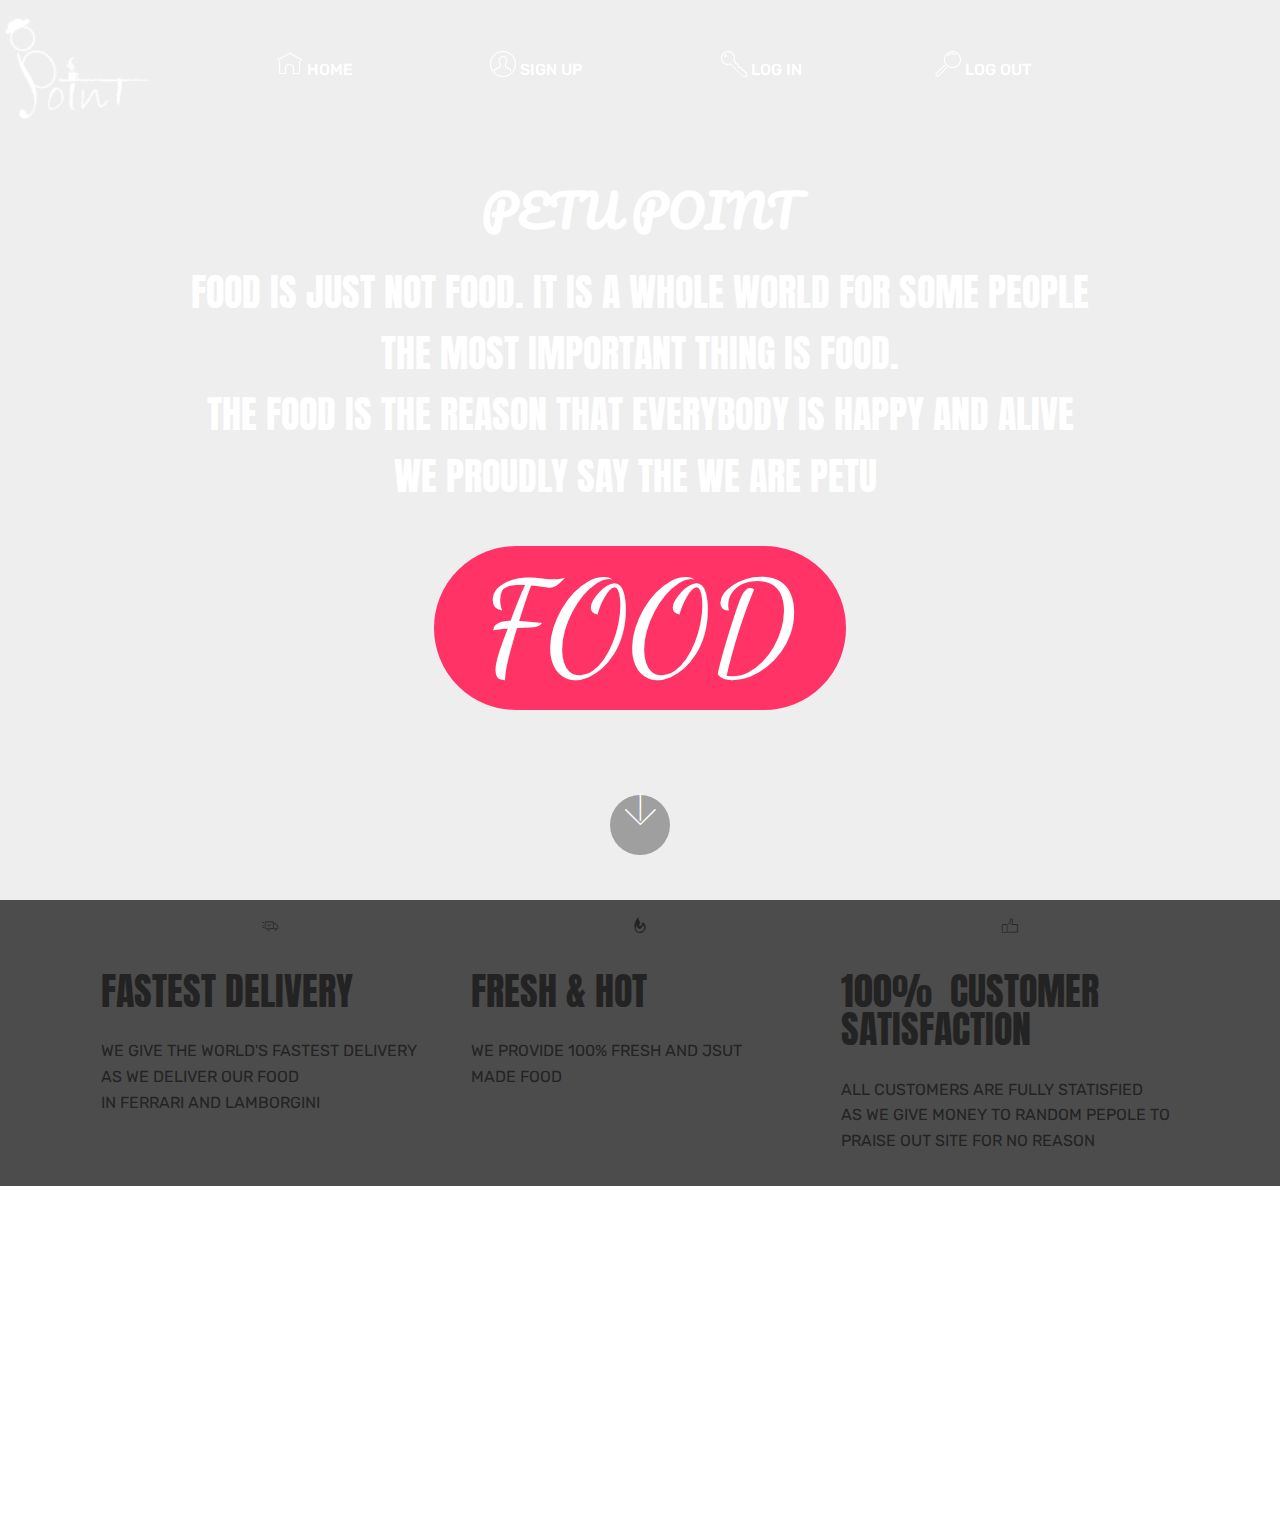
<file: src/main/webapp/index.html>
<!DOCTYPE html>
<html >
<head>
  <!-- Site made with Mobirise Website Builder v4.8.5, https://mobirise.com -->
  <meta charset="UTF-8">
  <meta http-equiv="X-UA-Compatible" content="IE=edge">
  <meta name="generator" content="Mobirise v4.8.5, mobirise.com">
  <meta name="viewport" content="width=device-width, initial-scale=1, minimum-scale=1">
  <link rel="shortcut icon" href="assets/images/logo-122x87.png" type="image/x-icon">
  <meta name="description" content="">
  <title>Home</title>
  <link rel="stylesheet" href="assets/web/assets/mobirise-icons/mobirise-icons.css">
  <link rel="stylesheet" href="assets/tether/tether.min.css">
  <link rel="stylesheet" href="assets/bootstrap/css/bootstrap.min.css">
  <link rel="stylesheet" href="assets/bootstrap/css/bootstrap-grid.min.css">
  <link rel="stylesheet" href="assets/bootstrap/css/bootstrap-reboot.min.css">
  <link rel="stylesheet" href="assets/socicon/css/styles.css">
  <link rel="stylesheet" href="assets/dropdown/css/style.css">
  <link rel="stylesheet" href="assets/theme/css/style.css">
  <link rel="stylesheet" href="assets/mobirise/css/mbr-additional.css" type="text/css">
  
  
  
</head>
<body>
  <section class="menu cid-qTkzRZLJNu" once="menu" id="menu1-0">

    

    <nav class="navbar navbar-expand beta-menu navbar-dropdown align-items-center navbar-fixed-top navbar-toggleable-sm bg-color transparent">
        <button class="navbar-toggler navbar-toggler-right" type="button" data-toggle="collapse" data-target="#navbarSupportedContent" aria-controls="navbarSupportedContent" aria-expanded="false" aria-label="Toggle navigation">
            <div class="hamburger">
                <span></span>
                <span></span>
                <span></span>
                <span></span>
            </div>
        </button>
        <div class="menu-logo">
            <div class="navbar-brand">
                <span class="navbar-logo">
                    <a href="https://mobirise.com">
                         <img src="assets/images/logo-122x87.png" alt="Mobirise" title="" style="height: 7.5rem;">
                    </a>
                </span>
                
            </div>
        </div>
        <div class="collapse navbar-collapse" id="navbarSupportedContent">
            <ul class="navbar-nav nav-dropdown" data-app-modern-menu="true"><li class="nav-item">
                    <a class="nav-link link text-white display-4" href="https://mobirise.com">
                        </a>
                </li>
                <li class="nav-item">
                    <a class="nav-link link text-white display-4" href="#top"><span class="mbri-home mbr-iconfont mbr-iconfont-btn"></span>
                        HOME &nbsp; &nbsp; &nbsp; &nbsp; &nbsp; &nbsp; &nbsp; &nbsp; &nbsp; &nbsp;&nbsp;</a>
                        
                </li><li class="nav-item">
                
                <a class="nav-link link text-white display-4" href="AddUser.jsp"><span class="mbri-user mbr-iconfont mbr-iconfont-btn"></span>
                        SIGN UP &nbsp; &nbsp; &nbsp; &nbsp; &nbsp; &nbsp; &nbsp; &nbsp; &nbsp; &nbsp;&nbsp;</a>
                        </li>
                        <li class="nav-item"><a class="nav-link link text-white display-4" href="Login.jsp"><span class="mbri-key mbr-iconfont mbr-iconfont-btn"></span>
                        LOG IN &nbsp; &nbsp; &nbsp; &nbsp; &nbsp; &nbsp; &nbsp; &nbsp; &nbsp; &nbsp;</a>
                        
                      </li>
                      <li class="nav-item"><a class="nav-link link text-white display-4" href="Logout"><span class="mbri-search mbr-iconfont mbr-iconfont-btn"></span>
                        LOG OUT &nbsp; &nbsp; &nbsp; &nbsp; &nbsp; &nbsp; &nbsp; &nbsp; &nbsp;</a></li></ul>
            
        </div>
    </nav>
</section>

<section class="engine"><a href="https://mobirise.info/t">amp templates</a></section><section class="cid-qTkA127IK8 mbr-fullscreen mbr-parallax-background" id="header2-1">

    

    

    <div class="container align-center">
        <div class="row justify-content-md-center">
            <div class="mbr-white col-md-10">
                <h1 class="mbr-section-title mbr-bold pb-3 mbr-fonts-style display-1">
                    PETU POINT</h1>
                
                <p class="mbr-text pb-3 mbr-fonts-style display-5">
                    FOOD IS JUST NOT FOOD. IT IS A WHOLE WORLD FOR SOME PEOPLE<br>THE MOST IMPORTANT THING IS FOOD.<br>THE FOOD IS THE REASON THAT EVERYBODY IS HAPPY AND ALIVE<br>WE PROUDLY SAY THE WE ARE PETU&nbsp;</p>
                <div class="mbr-section-btn"><a class="btn btn-md btn-secondary display-2" href="ViewProducts.jsp">FOOD</a></div>
            </div>
        </div>
    </div>
    <div class="mbr-arrow hidden-sm-down" aria-hidden="true">
        <a href="#next">
            <i class="mbri-down mbr-iconfont"></i>
        </a>
    </div>
</section>

<section class="features1 cid-r6Lp05XNzJ mbr-parallax-background" id="features1-5">
    
    

    <div class="mbr-overlay" style="opacity: 0.8; background-color: rgb(35, 35, 35);">
    </div>
    <div class="container">
        <div class="media-container-row">

            <div class="card p-3 col-12 col-md-6 col-lg-4">
                <div class="card-img pb-3">
                    <span class="mbr-iconfont mbri-delivery"></span>
                </div>
                <div class="card-box">
                    <h4 class="card-title py-3 mbr-fonts-style display-5">FASTEST DELIVERY</h4>
                    <p class="mbr-text mbr-fonts-style display-7">
                        WE GIVE THE WORLD'S FASTEST DELIVERY&nbsp;<br>AS WE DELIVER OUR FOOD<br>IN FERRARI AND LAMBORGINI</p>
                </div>
            </div>

            <div class="card p-3 col-12 col-md-6 col-lg-4">
                <div class="card-img pb-3">
                    <span class="mbr-iconfont socicon-feedburner socicon" style=""></span>
                </div>
                <div class="card-box">
                    <h4 class="card-title py-3 mbr-fonts-style display-5">FRESH &amp; HOT</h4>
                    <p class="mbr-text mbr-fonts-style display-7">
                        WE PROVIDE 100% FRESH AND JSUT<br>MADE FOOD&nbsp;<br></p>
                </div>
            </div>

            <div class="card p-3 col-12 col-md-6 col-lg-4">
                <div class="card-img pb-3">
                    <span class="mbr-iconfont mbri-like"></span>
                </div>
                <div class="card-box">
                    <h4 class="card-title py-3 mbr-fonts-style display-5">100% &nbsp;CUSTOMER SATISFACTION</h4>
                    <p class="mbr-text mbr-fonts-style display-7">ALL CUSTOMERS ARE FULLY STATISFIED<br>AS WE GIVE MONEY TO RANDOM PEPOLE TO<br>PRAISE OUT SITE FOR NO REASON</p>
                </div>
            </div>

            

        </div>

    </div>

</section>

<section class="cid-qTkAaeaxX5 mbr-reveal" id="footer1-2">

    

    <div class="mbr-overlay" style="background-color: rgb(35, 35, 35); opacity: 0.5;"></div>

    <div class="container">
        <div class="media-container-row content text-white">
            <div class="col-12 col-md-3">
                <div class="media-wrap">
                    <a href="https://mobirise.com/">
                        <img src="assets/images/logo-192x137.png" alt="Mobirise" title="">
                    </a>
                </div>
            </div>
            <div class="col-12 col-md-3 mbr-fonts-style display-7">
                <h5 class="pb-3">
                    Address
                </h5>
                <p class="mbr-text">C-43 , BadarPur ,&nbsp;<br>LAS VEGAS , 98</p>
            </div>
            <div class="col-12 col-md-3 mbr-fonts-style display-7">
                <h5 class="pb-3">
                    Contacts
                </h5>
                <p class="mbr-text">
                    Email: dineshyadavdk98@gmail.com<br>Phone: 8470909672 &nbsp; &nbsp; &nbsp; &nbsp; &nbsp; &nbsp; &nbsp; &nbsp; &nbsp; &nbsp;<br>Fax: +007</p>
            </div>
            <div class="col-12 col-md-3 mbr-fonts-style display-7">
                <h5 class="pb-3">
                    Links
                </h5>
                <p class="mbr-text">
                    <a class="text-primary" href="https://mobirise.com/">Website builder</a>
                    <br><a class="text-primary" href="https://mobirise.com/mobirise-free-win.zip">Download for Windows</a>
                    <br><a class="text-primary" href="https://mobirise.com/mobirise-free-mac.zip">Download for Mac</a>
                </p>
            </div>
        </div>
        <div class="footer-lower">
            <div class="media-container-row">
                <div class="col-sm-12">
                    <hr>
                </div>
            </div>
            <div class="media-container-row mbr-white">
                <div class="col-sm-6 copyright">
                    <p class="mbr-text mbr-fonts-style display-7">
                        © Copyright 2017 Dk Productions - All Rights Reserved
                    </p>
                </div>
                <div class="col-md-6">
                    <div class="social-list align-right">
                        <div class="soc-item">
                            <a href="https://twitter.com/mobirise" target="_blank">
                                <span class="socicon-twitter socicon mbr-iconfont mbr-iconfont-social"></span>
                            </a>
                        </div>
                        <div class="soc-item">
                            <a href="https://www.facebook.com/pages/Mobirise/1616226671953247" target="_blank">
                                <span class="socicon-facebook socicon mbr-iconfont mbr-iconfont-social"></span>
                            </a>
                        </div>
                        <div class="soc-item">
                            <a href="https://www.youtube.com/c/mobirise" target="_blank">
                                <span class="socicon-youtube socicon mbr-iconfont mbr-iconfont-social"></span>
                            </a>
                        </div>
                        <div class="soc-item">
                            <a href="https://instagram.com/mobirise" target="_blank">
                                <span class="socicon-instagram socicon mbr-iconfont mbr-iconfont-social"></span>
                            </a>
                        </div>
                        <div class="soc-item">
                            <a href="https://plus.google.com/u/0/+Mobirise" target="_blank">
                                <span class="socicon-googleplus socicon mbr-iconfont mbr-iconfont-social"></span>
                            </a>
                        </div>
                        <div class="soc-item">
                            <a href="https://www.behance.net/Mobirise" target="_blank">
                                <span class="socicon-behance socicon mbr-iconfont mbr-iconfont-social"></span>
                            </a>
                        </div>
                    </div>
                </div>
            </div>
        </div>
    </div>
</section>


  <script src="assets/web/assets/jquery/jquery.min.js"></script>
  <script src="assets/popper/popper.min.js"></script>
  <script src="assets/tether/tether.min.js"></script>
  <script src="assets/bootstrap/js/bootstrap.min.js"></script>
  <script src="assets/dropdown/js/script.min.js"></script>
  <script src="assets/touchswipe/jquery.touch-swipe.min.js"></script>
  <script src="assets/parallax/jarallax.min.js"></script>
  <script src="assets/smoothscroll/smooth-scroll.js"></script>
  <script src="assets/theme/js/script.js"></script>
  
  
</body>
</html>
</file>
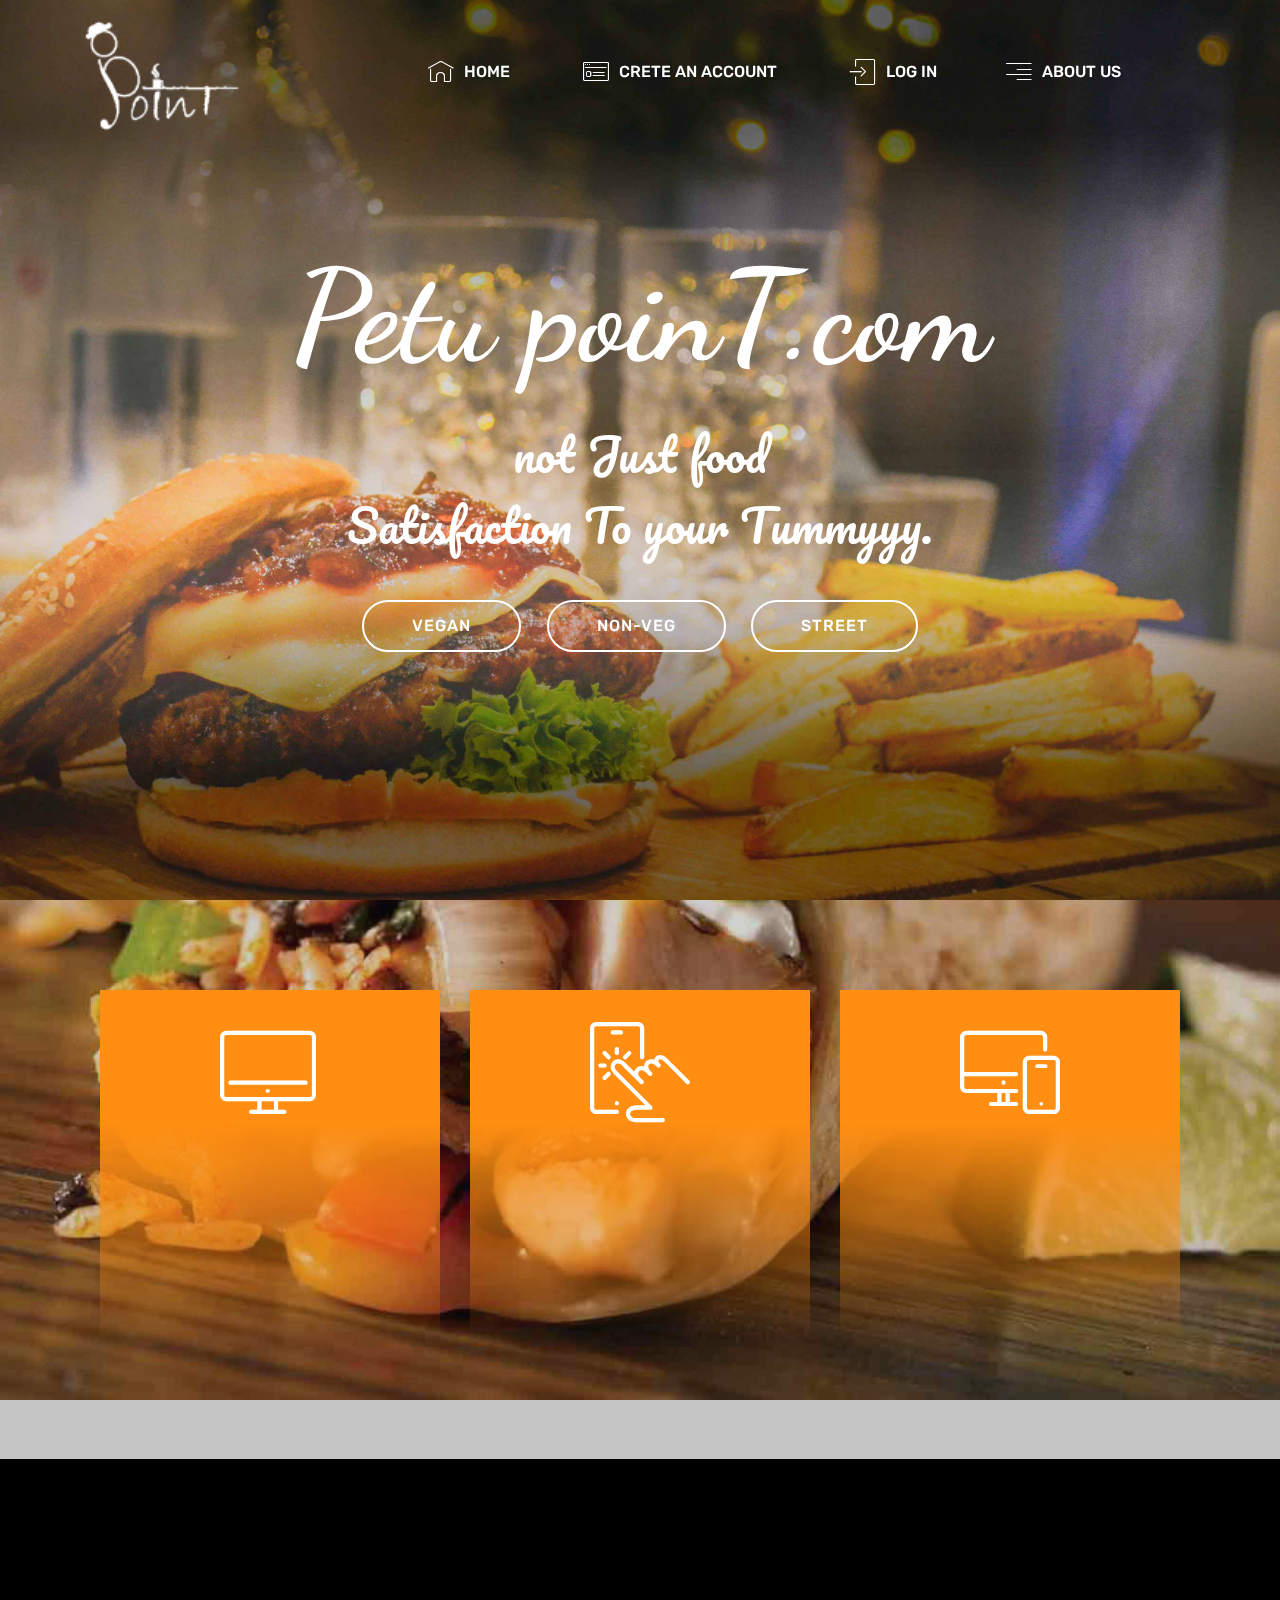
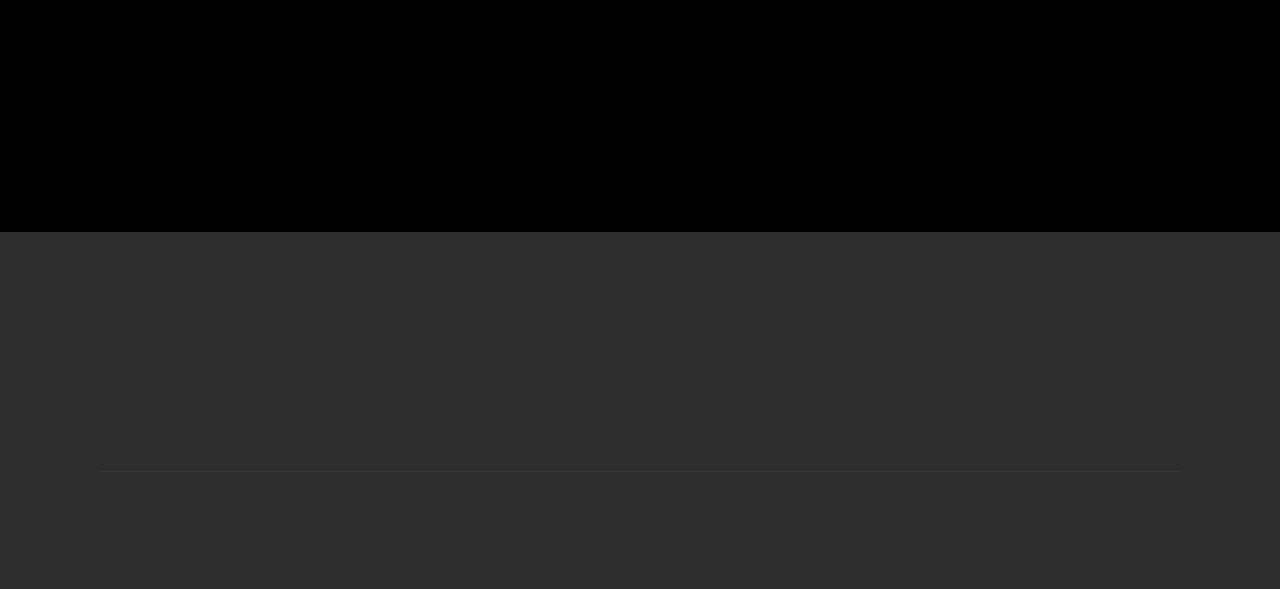
<file: src/main/webapp/tota.html>
<!DOCTYPE html>
<html >
<head>
  <!-- Site made with Mobirise Website Builder v4.8.5, https://mobirise.com -->
  <meta charset="UTF-8">
  <meta http-equiv="X-UA-Compatible" content="IE=edge">
  <meta name="generator" content="Mobirise v4.8.5, mobirise.com">
  <meta name="viewport" content="width=device-width, initial-scale=1, minimum-scale=1">
  <link rel="shortcut icon" href="assets/images/logo-122x87.png" type="image/x-icon">
  <meta name="description" content="">
  <title>Home</title>
  <link rel="stylesheet" href="assets/web/assets/mobirise-icons/mobirise-icons.css">
  <link rel="stylesheet" href="assets/tether/tether.min.css">
  <link rel="stylesheet" href="assets/bootstrap/css/bootstrap.min.css">
  <link rel="stylesheet" href="assets/bootstrap/css/bootstrap-grid.min.css">
  <link rel="stylesheet" href="assets/bootstrap/css/bootstrap-reboot.min.css">
  <link rel="stylesheet" href="assets/socicon/css/styles.css">
  <link rel="stylesheet" href="assets/animatecss/animate.min.css">
  <link rel="stylesheet" href="assets/dropdown/css/style.css">
  <link rel="stylesheet" href="assets/theme/css/style.css">
  <link rel="stylesheet" href="assets/mobirise/css/mbr-additional.css" type="text/css">
  
  
  
</head>
<body>
  <section class="menu cid-r6WlswRZxY" once="menu" id="menu1-8">

    

    <nav class="navbar navbar-expand beta-menu navbar-dropdown align-items-center navbar-fixed-top navbar-toggleable-sm bg-color transparent">
        <button class="navbar-toggler navbar-toggler-right" type="button" data-toggle="collapse" data-target="#navbarSupportedContent" aria-controls="navbarSupportedContent" aria-expanded="false" aria-label="Toggle navigation">
            <div class="hamburger">
                <span></span>
                <span></span>
                <span></span>
                <span></span>
            </div>
        </button>
        <div class="menu-logo">
            <div class="navbar-brand">
                <span class="navbar-logo">
                    <a href="https://mobirise.co">
                         <img src="assets/images/logo-122x87.png" alt="Mobirise" title="" style="height: 8rem;">
                    </a>
                </span>
                
            </div>
        </div>
        <div class="collapse navbar-collapse" id="navbarSupportedContent">
            <ul class="navbar-nav nav-dropdown" data-app-modern-menu="true"><li class="nav-item">
                    <a class="nav-link link text-white display-4" href="https://mobirise.co">
                        </a>
                </li>
                <li class="nav-item">
                    <a class="nav-link link text-white display-4" href="#top"><span class="mbri-home mbr-iconfont mbr-iconfont-btn"></span>
                        HOME &nbsp; &nbsp; &nbsp; &nbsp; &nbsp; &nbsp;&nbsp;</a>
                </li><li class="nav-item"><a class="nav-link link text-white display-4" href="reg.html"><span class="mbri-sites mbr-iconfont mbr-iconfont-btn"></span>CRETE AN ACCOUNT &nbsp; &nbsp; &nbsp; &nbsp; &nbsp; &nbsp;&nbsp;</a></li><li class="nav-item"><a class="nav-link link text-white display-4" href="https://mobirise.co"><span class="mbri-login mbr-iconfont mbr-iconfont-btn"></span>LOG IN &nbsp; &nbsp; &nbsp; &nbsp; &nbsp; &nbsp;</a></li><li class="nav-item"><a class="nav-link link text-white display-4" href="index.html#testimonials2-o"><span class="mbri-align-right mbr-iconfont mbr-iconfont-btn"></span>ABOUT US &nbsp; &nbsp; &nbsp; &nbsp; &nbsp; &nbsp;</a></li><li class="nav-item"><a class="nav-link link text-white display-4" href="https://mobirise.co">
                        </a></li></ul>
           
        </div>
    </nav>
</section>

<section class="engine"><a href="https://mobirise.info/o">portfolio website templates</a></section><section class="header1 cid-r6WmiCH8gh mbr-fullscreen mbr-parallax-background" id="header1-d">

    

    

    <div class="container">
        <div class="row justify-content-md-center">
            <div class="mbr-white col-md-10">
                <h1 class="mbr-section-title align-center mbr-bold pb-3 mbr-fonts-style display-2">
                    Petu poinT.com</h1>
                
                <p class="mbr-text align-center pb-3 mbr-fonts-style display-1">not Just food<br>Satisfaction To your Tummyyy.</p>
                <div class="mbr-section-btn align-center"><a class="btn btn-md btn-white-outline display-4" href="https://mobirise.co">VEGAN</a>
                    <a class="btn btn-md btn-white-outline display-4" href="https://mobirise.co">NON-VEG</a> <a class="btn btn-md btn-white-outline display-4" href="https://mobirise.co">STREET</a></div>
            </div>
        </div>
    </div>

</section>

<section class="features8 cid-r6WHnhYOlk mbr-parallax-background" id="features8-n">

    

    <div class="mbr-overlay" style="opacity: 0.2; background-color: rgb(35, 35, 35);">
    </div>

    <div class="container">
        <div class="media-container-row">

            <div class="card  col-12 col-md-6 col-lg-4">
                <div class="card-img">
                    <span class="mbri-desktop mbr-iconfont"></span>
                </div>
                <div class="card-box align-center">
                    <h4 class="card-title mbr-fonts-style display-7">
                        Unlimited Sites
                    </h4>
                    <p class="mbr-text mbr-fonts-style display-7">
                       Mobirise gives you the freedom to develop as many websites as you like given the fact that it is a desktop app.
                    </p>
                    
                </div>
            </div>

            <div class="card  col-12 col-md-6 col-lg-4">
                <div class="card-img">
                    <span class="mbri-touch mbr-iconfont"></span>
                </div>
                <div class="card-box align-center">
                    <h4 class="card-title mbr-fonts-style display-7">
                        Mobile Friendly
                    </h4>
                    <p class="mbr-text mbr-fonts-style display-7">
                       All sites you make with Mobirise are mobile-friendly. You don't have to create a special mobile version of your site.
                    </p>
                    
                </div>
            </div>

            <div class="card  col-12 col-md-6 col-lg-4">
                <div class="card-img">
                    <span class="mbri-responsive mbr-iconfont"></span>
                </div>
                <div class="card-box align-center">
                    <h4 class="card-title mbr-fonts-style display-7">
                        Unique Styles
                    </h4>
                    <p class="mbr-text mbr-fonts-style display-7">
                       Mobirise offers many site blocks in several themes, and though these blocks are pre-made, they are flexible.
                    </p>
                    
                </div>
            </div>

            
        </div>
    </div>
</section>

<section class="testimonials2 cid-r6WMgPnZhG" id="testimonials2-o">

    

    

    <div class="container">
        <div class="media-container-row">
            <div class="mbr-figure pr-lg-5" style="width: 85%;">
              <img src="assets/images/my-934x745.jpg" alt="" title="">
            </div>
            <div class="media-content px-3 align-self-center mbr-white py-2">
                    <p class="mbr-text testimonial-text mbr-fonts-style display-7">WORK HARD IN SILENCE&nbsp;<br>LET THE SUCCESS MAKE THE NOISE<br>....</p>
                    <p class="mbr-author-name pt-4 mb-2 mbr-fonts-style display-7">
                       DINESH YADAV</p>
                    <p class="mbr-author-desc mbr-fonts-style display-7">
                       DEVELOPER
                    </p>
            </div>
        </div>
    </div>
</section>

<section class="cid-r6WMvFfL5x" id="footer1-p">

    

    

    <div class="container">
        <div class="media-container-row content text-white">
            <div class="col-12 col-md-3">
                <div class="media-wrap">
                    <a href="https://mobirise.co/">
                        <img src="assets/images/logo-192x137.png" alt="Mobirise" title="">
                    </a>
                </div>
            </div>
            <div class="col-12 col-md-3 mbr-fonts-style display-7">
                <h5 class="pb-3">
                    Address
                </h5>
                <p class="mbr-text">C-43 Harsh Vihar<br>Hari nagar PART-3RD<br>Badarpur , New Delhi<br>Pin - 110044</p>
            </div>
            <div class="col-12 col-md-3 mbr-fonts-style display-7">
                <h5 class="pb-3">
                    Contacts
                </h5>
                <p class="mbr-text">Email: dineshyadadk98@gmail.co<br>Phone: +91 &nbsp; 84706909672<br>webSITE : DkCreations.com</p>
            </div>
            <div class="col-12 col-md-3 mbr-fonts-style display-7">
                <h5 class="pb-3">
                    Links
                </h5>
                <p class="mbr-text">
                    <a class="text-primary" href="https://mobirise.co/">Website builder</a>
                    <br><a class="text-primary" href="https://mobirise.co/">Download for Windows</a>
                    <br><a class="text-primary" href="https://mobirise.co/">Download for Mac</a>
                </p>
            </div>
        </div>
        <div class="footer-lower">
            <div class="media-container-row">
                <div class="col-sm-12">
                    <hr>
                </div>
            </div>
            <div class="media-container-row mbr-white">
                <div class="col-sm-6 copyright">
                    <p class="mbr-text mbr-fonts-style display-7">
                        © Copyright 2018 Dk productios- By Dinesh yadav</p>
                </div>
                <div class="col-md-6">
                    <div class="social-list align-right">
                        <div class="soc-item">
                            <a href="https://twitter.com/mobirise" target="_blank">
                                <span class="socicon-twitter socicon mbr-iconfont mbr-iconfont-social"></span>
                            </a>
                        </div>
                        <div class="soc-item">
                            <a href="https://www.facebook.com/pages/Mobirise/1616226671953247" target="_blank">
                                <span class="socicon-facebook socicon mbr-iconfont mbr-iconfont-social"></span>
                            </a>
                        </div>
                        <div class="soc-item">
                            <a href="https://www.youtube.com/c/mobirise" target="_blank">
                                <span class="socicon-youtube socicon mbr-iconfont mbr-iconfont-social"></span>
                            </a>
                        </div>
                        <div class="soc-item">
                            <a href="https://instagram.com/mobirise" target="_blank">
                                <span class="socicon-instagram socicon mbr-iconfont mbr-iconfont-social"></span>
                            </a>
                        </div>
                        
                        
                    </div>
                </div>
            </div>
        </div>
    </div>
</section>


  <script src="assets/web/assets/jquery/jquery.min.js"></script>
  <script src="assets/popper/popper.min.js"></script>
  <script src="assets/tether/tether.min.js"></script>
  <script src="assets/bootstrap/js/bootstrap.min.js"></script>
  <script src="assets/smoothscroll/smooth-scroll.js"></script>
  <script src="assets/touchswipe/jquery.touch-swipe.min.js"></script>
  <script src="assets/viewportchecker/jquery.viewportchecker.js"></script>
  <script src="assets/parallax/jarallax.min.js"></script>
  <script src="assets/dropdown/js/script.min.js"></script>
  <script src="assets/theme/js/script.js"></script>
  
  
 <div id="scrollToTop" class="scrollToTop mbr-arrow-up"><a style="text-align: center;"><i></i></a></div>
    <input name="animation" type="hidden">
  </body>
</html>
</file>
<file: src/main/webapp/assets/web/assets/mobirise-icons/mobirise-icons.css>
@font-face {
  font-family: 'MobiriseIcons';
  src:  url('mobirise-icons.eot?spat4u');
  src:  url('mobirise-icons.eot?spat4u#iefix') format('embedded-opentype'),
    url('mobirise-icons.ttf?spat4u') format('truetype'),
    url('mobirise-icons.woff?spat4u') format('woff'),
    url('mobirise-icons.svg?spat4u#MobiriseIcons') format('svg');
  font-weight: normal;
  font-style: normal;
}

[class^="mbri-"], [class*=" mbri-"] {
  /* use !important to prevent issues with browser extensions that change fonts */
  font-family: MobiriseIcons !important;
  speak: none;
  font-style: normal;
  font-weight: normal;
  font-variant: normal;
  text-transform: none;
  line-height: 1;

  /* Better Font Rendering =========== */
  -webkit-font-smoothing: antialiased;
  -moz-osx-font-smoothing: grayscale;
}

.mbri-add-submenu:before {
  content: "\e900";
}
.mbri-alert:before {
  content: "\e901";
}
.mbri-align-center:before {
  content: "\e902";
}
.mbri-align-justify:before {
  content: "\e903";
}
.mbri-align-left:before {
  content: "\e904";
}
.mbri-align-right:before {
  content: "\e905";
}
.mbri-android:before {
  content: "\e906";
}
.mbri-apple:before {
  content: "\e907";
}
.mbri-arrow-down:before {
  content: "\e908";
}
.mbri-arrow-next:before {
  content: "\e909";
}
.mbri-arrow-prev:before {
  content: "\e90a";
}
.mbri-arrow-up:before {
  content: "\e90b";
}
.mbri-bold:before {
  content: "\e90c";
}
.mbri-bookmark:before {
  content: "\e90d";
}
.mbri-bootstrap:before {
  content: "\e90e";
}
.mbri-briefcase:before {
  content: "\e90f";
}
.mbri-browse:before {
  content: "\e910";
}
.mbri-bulleted-list:before {
  content: "\e911";
}
.mbri-calendar:before {
  content: "\e912";
}
.mbri-camera:before {
  content: "\e913";
}
.mbri-cart-add:before {
  content: "\e914";
}
.mbri-cart-full:before {
  content: "\e915";
}
.mbri-cash:before {
  content: "\e916";
}
.mbri-change-style:before {
  content: "\e917";
}
.mbri-chat:before {
  content: "\e918";
}
.mbri-clock:before {
  content: "\e919";
}
.mbri-close:before {
  content: "\e91a";
}
.mbri-cloud:before {
  content: "\e91b";
}
.mbri-code:before {
  content: "\e91c";
}
.mbri-contact-form:before {
  content: "\e91d";
}
.mbri-credit-card:before {
  content: "\e91e";
}
.mbri-cursor-click:before {
  content: "\e91f";
}
.mbri-cust-feedback:before {
  content: "\e920";
}
.mbri-database:before {
  content: "\e921";
}
.mbri-delivery:before {
  content: "\e922";
}
.mbri-desktop:before {
  content: "\e923";
}
.mbri-devices:before {
  content: "\e924";
}
.mbri-down:before {
  content: "\e925";
}
.mbri-download:before {
  content: "\e989";
}
.mbri-drag-n-drop:before {
  content: "\e927";
}
.mbri-drag-n-drop2:before {
  content: "\e928";
}
.mbri-edit:before {
  content: "\e929";
}
.mbri-edit2:before {
  content: "\e92a";
}
.mbri-error:before {
  content: "\e92b";
}
.mbri-extension:before {
  content: "\e92c";
}
.mbri-features:before {
  content: "\e92d";
}
.mbri-file:before {
  content: "\e92e";
}
.mbri-flag:before {
  content: "\e92f";
}
.mbri-folder:before {
  content: "\e930";
}
.mbri-gift:before {
  content: "\e931";
}
.mbri-github:before {
  content: "\e932";
}
.mbri-globe:before {
  content: "\e933";
}
.mbri-globe-2:before {
  content: "\e934";
}
.mbri-growing-chart:before {
  content: "\e935";
}
.mbri-hearth:before {
  content: "\e936";
}
.mbri-help:before {
  content: "\e937";
}
.mbri-home:before {
  content: "\e938";
}
.mbri-hot-cup:before {
  content: "\e939";
}
.mbri-idea:before {
  content: "\e93a";
}
.mbri-image-gallery:before {
  content: "\e93b";
}
.mbri-image-slider:before {
  content: "\e93c";
}
.mbri-info:before {
  content: "\e93d";
}
.mbri-italic:before {
  content: "\e93e";
}
.mbri-key:before {
  content: "\e93f";
}
.mbri-laptop:before {
  content: "\e940";
}
.mbri-layers:before {
  content: "\e941";
}
.mbri-left-right:before {
  content: "\e942";
}
.mbri-left:before {
  content: "\e943";
}
.mbri-letter:before {
  content: "\e944";
}
.mbri-like:before {
  content: "\e945";
}
.mbri-link:before {
  content: "\e946";
}
.mbri-lock:before {
  content: "\e947";
}
.mbri-login:before {
  content: "\e948";
}
.mbri-logout:before {
  content: "\e949";
}
.mbri-magic-stick:before {
  content: "\e94a";
}
.mbri-map-pin:before {
  content: "\e94b";
}
.mbri-menu:before {
  content: "\e94c";
}
.mbri-mobile:before {
  content: "\e94d";
}
.mbri-mobile2:before {
  content: "\e94e";
}
.mbri-mobirise:before {
  content: "\e94f";
}
.mbri-more-horizontal:before {
  content: "\e950";
}
.mbri-more-vertical:before {
  content: "\e951";
}
.mbri-music:before {
  content: "\e952";
}
.mbri-new-file:before {
  content: "\e953";
}
.mbri-numbered-list:before {
  content: "\e954";
}
.mbri-opened-folder:before {
  content: "\e955";
}
.mbri-pages:before {
  content: "\e956";
}
.mbri-paper-plane:before {
  content: "\e957";
}
.mbri-paperclip:before {
  content: "\e958";
}
.mbri-photo:before {
  content: "\e959";
}
.mbri-photos:before {
  content: "\e95a";
}
.mbri-pin:before {
  content: "\e95b";
}
.mbri-play:before {
  content: "\e95c";
}
.mbri-plus:before {
  content: "\e95d";
}
.mbri-preview:before {
  content: "\e95e";
}
.mbri-print:before {
  content: "\e95f";
}
.mbri-protect:before {
  content: "\e960";
}
.mbri-question:before {
  content: "\e961";
}
.mbri-quote-left:before {
  content: "\e962";
}
.mbri-quote-right:before {
  content: "\e963";
}
.mbri-refresh:before {
  content: "\e964";
}
.mbri-responsive:before {
  content: "\e965";
}
.mbri-right:before {
  content: "\e966";
}
.mbri-rocket:before {
  content: "\e967";
}
.mbri-sad-face:before {
  content: "\e968";
}
.mbri-sale:before {
  content: "\e969";
}
.mbri-save:before {
  content: "\e96a";
}
.mbri-search:before {
  content: "\e96b";
}
.mbri-setting:before {
  content: "\e96c";
}
.mbri-setting2:before {
  content: "\e96d";
}
.mbri-setting3:before {
  content: "\e96e";
}
.mbri-share:before {
  content: "\e96f";
}
.mbri-shopping-bag:before {
  content: "\e970";
}
.mbri-shopping-basket:before {
  content: "\e971";
}
.mbri-shopping-cart:before {
  content: "\e972";
}
.mbri-sites:before {
  content: "\e973";
}
.mbri-smile-face:before {
  content: "\e974";
}
.mbri-speed:before {
  content: "\e975";
}
.mbri-star:before {
  content: "\e976";
}
.mbri-success:before {
  content: "\e977";
}
.mbri-sun:before {
  content: "\e978";
}
.mbri-sun2:before {
  content: "\e979";
}
.mbri-tablet:before {
  content: "\e97a";
}
.mbri-tablet-vertical:before {
  content: "\e97b";
}
.mbri-target:before {
  content: "\e97c";
}
.mbri-timer:before {
  content: "\e97d";
}
.mbri-to-ftp:before {
  content: "\e97e";
}
.mbri-to-local-drive:before {
  content: "\e97f";
}
.mbri-touch-swipe:before {
  content: "\e980";
}
.mbri-touch:before {
  content: "\e981";
}
.mbri-trash:before {
  content: "\e982";
}
.mbri-underline:before {
  content: "\e983";
}
.mbri-unlink:before {
  content: "\e984";
}
.mbri-unlock:before {
  content: "\e985";
}
.mbri-up-down:before {
  content: "\e986";
}
.mbri-up:before {
  content: "\e987";
}
.mbri-update:before {
  content: "\e988";
}
.mbri-upload:before {
 content: "\e926"; 
}
.mbri-user:before {
  content: "\e98a";
}
.mbri-user2:before {
  content: "\e98b";
}
.mbri-users:before {
  content: "\e98c";
}
.mbri-video:before {
  content: "\e98d";
}
.mbri-video-play:before {
  content: "\e98e";
}
.mbri-watch:before {
  content: "\e98f";
}
.mbri-website-theme:before {
  content: "\e990";
}
.mbri-wifi:before {
  content: "\e991";
}
.mbri-windows:before {
  content: "\e992";
}
.mbri-zoom-out:before {
  content: "\e993";
}
.mbri-redo:before {
  content: "\e994";
}
.mbri-undo:before {
  content: "\e995";
}
</file>
<file: src/main/webapp/assets/socicon/css/styles.css>
@charset "UTF-8";

@font-face {
  font-family: "socicon";
  src:url("../fonts/socicon.eot");
  src:url("../fonts/socicon.eot?#iefix") format("embedded-opentype"),
    url("../fonts/socicon.woff") format("woff"),
    url("../fonts/socicon.ttf") format("truetype"),
    url("../fonts/socicon.svg#socicon") format("svg");
  font-weight: normal;
  font-style: normal;

}

[data-icon]:before {
  font-family: "socicon" !important;
  content: attr(data-icon);
  font-style: normal !important;
  font-weight: normal !important;
  font-variant: normal !important;
  text-transform: none !important;
  speak: none;
  line-height: 1;
  -webkit-font-smoothing: antialiased;
  -moz-osx-font-smoothing: grayscale;
}

[class^="socicon-"]:before,
[class*=" socicon-"]:before {
  font-family: "socicon" !important;
  font-style: normal !important;
  font-weight: normal !important;
  font-variant: normal !important;
  text-transform: none !important;
  speak: none;
  line-height: 1;
  -webkit-font-smoothing: antialiased;
  -moz-osx-font-smoothing: grayscale;
}

.socicon-modelmayhem:before {
  content: "\e000";
}
.socicon-mixcloud:before {
  content: "\e001";
}
.socicon-drupal:before {
  content: "\e002";
}
.socicon-swarm:before {
  content: "\e003";
}
.socicon-istock:before {
  content: "\e004";
}
.socicon-yammer:before {
  content: "\e005";
}
.socicon-ello:before {
  content: "\e006";
}
.socicon-stackoverflow:before {
  content: "\e007";
}
.socicon-persona:before {
  content: "\e008";
}
.socicon-triplej:before {
  content: "\e009";
}
.socicon-houzz:before {
  content: "\e00a";
}
.socicon-rss:before {
  content: "\e00b";
}
.socicon-paypal:before {
  content: "\e00c";
}
.socicon-odnoklassniki:before {
  content: "\e00d";
}
.socicon-airbnb:before {
  content: "\e00e";
}
.socicon-periscope:before {
  content: "\e00f";
}
.socicon-outlook:before {
  content: "\e010";
}
.socicon-coderwall:before {
  content: "\e011";
}
.socicon-tripadvisor:before {
  content: "\e012";
}
.socicon-appnet:before {
  content: "\e013";
}
.socicon-goodreads:before {
  content: "\e014";
}
.socicon-tripit:before {
  content: "\e015";
}
.socicon-lanyrd:before {
  content: "\e016";
}
.socicon-slideshare:before {
  content: "\e017";
}
.socicon-buffer:before {
  content: "\e018";
}
.socicon-disqus:before {
  content: "\e019";
}
.socicon-vkontakte:before {
  content: "\e01a";
}
.socicon-whatsapp:before {
  content: "\e01b";
}
.socicon-patreon:before {
  content: "\e01c";
}
.socicon-storehouse:before {
  content: "\e01d";
}
.socicon-pocket:before {
  content: "\e01e";
}
.socicon-mail:before {
  content: "\e01f";
}
.socicon-blogger:before {
  content: "\e020";
}
.socicon-technorati:before {
  content: "\e021";
}
.socicon-reddit:before {
  content: "\e022";
}
.socicon-dribbble:before {
  content: "\e023";
}
.socicon-stumbleupon:before {
  content: "\e024";
}
.socicon-digg:before {
  content: "\e025";
}
.socicon-envato:before {
  content: "\e026";
}
.socicon-behance:before {
  content: "\e027";
}
.socicon-delicious:before {
  content: "\e028";
}
.socicon-deviantart:before {
  content: "\e029";
}
.socicon-forrst:before {
  content: "\e02a";
}
.socicon-play:before {
  content: "\e02b";
}
.socicon-zerply:before {
  content: "\e02c";
}
.socicon-wikipedia:before {
  content: "\e02d";
}
.socicon-apple:before {
  content: "\e02e";
}
.socicon-flattr:before {
  content: "\e02f";
}
.socicon-github:before {
  content: "\e030";
}
.socicon-renren:before {
  content: "\e031";
}
.socicon-friendfeed:before {
  content: "\e032";
}
.socicon-newsvine:before {
  content: "\e033";
}
.socicon-identica:before {
  content: "\e034";
}
.socicon-bebo:before {
  content: "\e035";
}
.socicon-zynga:before {
  content: "\e036";
}
.socicon-steam:before {
  content: "\e037";
}
.socicon-xbox:before {
  content: "\e038";
}
.socicon-windows:before {
  content: "\e039";
}
.socicon-qq:before {
  content: "\e03a";
}
.socicon-douban:before {
  content: "\e03b";
}
.socicon-meetup:before {
  content: "\e03c";
}
.socicon-playstation:before {
  content: "\e03d";
}
.socicon-android:before {
  content: "\e03e";
}
.socicon-snapchat:before {
  content: "\e03f";
}
.socicon-twitter:before {
  content: "\e040";
}
.socicon-facebook:before {
  content: "\e041";
}
.socicon-googleplus:before {
  content: "\e042";
}
.socicon-pinterest:before {
  content: "\e043";
}
.socicon-foursquare:before {
  content: "\e044";
}
.socicon-yahoo:before {
  content: "\e045";
}
.socicon-skype:before {
  content: "\e046";
}
.socicon-yelp:before {
  content: "\e047";
}
.socicon-feedburner:before {
  content: "\e048";
}
.socicon-linkedin:before {
  content: "\e049";
}
.socicon-viadeo:before {
  content: "\e04a";
}
.socicon-xing:before {
  content: "\e04b";
}
.socicon-myspace:before {
  content: "\e04c";
}
.socicon-soundcloud:before {
  content: "\e04d";
}
.socicon-spotify:before {
  content: "\e04e";
}
.socicon-grooveshark:before {
  content: "\e04f";
}
.socicon-lastfm:before {
  content: "\e050";
}
.socicon-youtube:before {
  content: "\e051";
}
.socicon-vimeo:before {
  content: "\e052";
}
.socicon-dailymotion:before {
  content: "\e053";
}
.socicon-vine:before {
  content: "\e054";
}
.socicon-flickr:before {
  content: "\e055";
}
.socicon-500px:before {
  content: "\e056";
}
.socicon-wordpress:before {
  content: "\e058";
}
.socicon-tumblr:before {
  content: "\e059";
}
.socicon-twitch:before {
  content: "\e05a";
}
.socicon-8tracks:before {
  content: "\e05b";
}
.socicon-amazon:before {
  content: "\e05c";
}
.socicon-icq:before {
  content: "\e05d";
}
.socicon-smugmug:before {
  content: "\e05e";
}
.socicon-ravelry:before {
  content: "\e05f";
}
.socicon-weibo:before {
  content: "\e060";
}
.socicon-baidu:before {
  content: "\e061";
}
.socicon-angellist:before {
  content: "\e062";
}
.socicon-ebay:before {
  content: "\e063";
}
.socicon-imdb:before {
  content: "\e064";
}
.socicon-stayfriends:before {
  content: "\e065";
}
.socicon-residentadvisor:before {
  content: "\e066";
}
.socicon-google:before {
  content: "\e067";
}
.socicon-yandex:before {
  content: "\e068";
}
.socicon-sharethis:before {
  content: "\e069";
}
.socicon-bandcamp:before {
  content: "\e06a";
}
.socicon-itunes:before {
  content: "\e06b";
}
.socicon-deezer:before {
  content: "\e06c";
}
.socicon-telegram:before {
  content: "\e06e";
}
.socicon-openid:before {
  content: "\e06f";
}
.socicon-amplement:before {
  content: "\e070";
}
.socicon-viber:before {
  content: "\e071";
}
.socicon-zomato:before {
  content: "\e072";
}
.socicon-draugiem:before {
  content: "\e074";
}
.socicon-endomodo:before {
  content: "\e075";
}
.socicon-filmweb:before {
  content: "\e076";
}
.socicon-stackexchange:before {
  content: "\e077";
}
.socicon-wykop:before {
  content: "\e078";
}
.socicon-teamspeak:before {
  content: "\e079";
}
.socicon-teamviewer:before {
  content: "\e07a";
}
.socicon-ventrilo:before {
  content: "\e07b";
}
.socicon-younow:before {
  content: "\e07c";
}
.socicon-raidcall:before {
  content: "\e07d";
}
.socicon-mumble:before {
  content: "\e07e";
}
.socicon-medium:before {
  content: "\e06d";
}
.socicon-bebee:before {
  content: "\e07f";
}
.socicon-hitbox:before {
  content: "\e080";
}
.socicon-reverbnation:before {
  content: "\e081";
}
.socicon-formulr:before {
  content: "\e082";
}
.socicon-instagram:before {
  content: "\e057";
}
.socicon-battlenet:before {
  content: "\e083";
}
.socicon-chrome:before {
  content: "\e084";
}
.socicon-discord:before {
  content: "\e086";
}
.socicon-issuu:before {
  content: "\e087";
}
.socicon-macos:before {
  content: "\e088";
}
.socicon-firefox:before {
  content: "\e089";
}
.socicon-opera:before {
  content: "\e08d";
}
.socicon-keybase:before {
  content: "\e090";
}
.socicon-alliance:before {
  content: "\e091";
}
.socicon-livejournal:before {
  content: "\e092";
}
.socicon-googlephotos:before {
  content: "\e093";
}
.socicon-horde:before {
  content: "\e094";
}
.socicon-etsy:before {
  content: "\e095";
}
.socicon-zapier:before {
  content: "\e096";
}
.socicon-google-scholar:before {
  content: "\e097";
}
.socicon-researchgate:before {
  content: "\e098";
}
.socicon-wechat:before {
  content: "\e099";
}
.socicon-strava:before {
  content: "\e09a";
}
.socicon-line:before {
  content: "\e09b";
}
.socicon-lyft:before {
  content: "\e09c";
}
.socicon-uber:before {
  content: "\e09d";
}
.socicon-songkick:before {
  content: "\e09e";
}
.socicon-viewbug:before {
  content: "\e09f";
}
.socicon-googlegroups:before {
  content: "\e0a0";
}
.socicon-quora:before {
  content: "\e073";
}
.socicon-diablo:before {
  content: "\e085";
}
.socicon-blizzard:before {
  content: "\e0a1";
}
.socicon-hearthstone:before {
  content: "\e08b";
}
.socicon-heroes:before {
  content: "\e08a";
}
.socicon-overwatch:before {
  content: "\e08c";
}
.socicon-warcraft:before {
  content: "\e08e";
}
.socicon-starcraft:before {
  content: "\e08f";
}
.socicon-beam:before {
  content: "\e0a2";
}
.socicon-curse:before {
  content: "\e0a3";
}
.socicon-player:before {
  content: "\e0a4";
}
.socicon-streamjar:before {
  content: "\e0a5";
}
.socicon-nintendo:before {
  content: "\e0a6";
}
.socicon-hellocoton:before {
  content: "\e0a7";
}
</file>
<file: src/main/webapp/assets/dropdown/css/style.css>
.navbar-dropdown {
  left: 0;
  padding: 0;
  position: absolute;
  right: 0;
  top: 0;
  transition: all 0.45s ease;
  z-index: 1030;
  background: #282828; }
  .navbar-dropdown .navbar-logo {
    margin-right: 0.8rem;
    transition: margin 0.3s ease-in-out;
    vertical-align: middle; }
    .navbar-dropdown .navbar-logo img {
      height: 3.125rem;
      transition: all 0.3s ease-in-out; }
    .navbar-dropdown .navbar-logo.mbr-iconfont {
      font-size: 3.125rem;
      line-height: 3.125rem; }
  .navbar-dropdown .navbar-caption {
    font-weight: 700;
    white-space: normal;
    vertical-align: -4px;
    line-height: 3.125rem !important; }
    .navbar-dropdown .navbar-caption, .navbar-dropdown .navbar-caption:hover {
      color: inherit;
      text-decoration: none; }
  .navbar-dropdown .mbr-iconfont + .navbar-caption {
    vertical-align: -1px; }
  .navbar-dropdown.navbar-fixed-top {
    position: fixed; }
  .navbar-dropdown .navbar-brand span {
    vertical-align: -4px; }
  .navbar-dropdown.bg-color.transparent {
    background: none; }
  .navbar-dropdown.navbar-short .navbar-brand {
    padding: 0.625rem 0; }
    .navbar-dropdown.navbar-short .navbar-brand span {
      vertical-align: -1px; }
  .navbar-dropdown.navbar-short .navbar-caption {
    line-height: 2.375rem !important;
    vertical-align: -2px; }
  .navbar-dropdown.navbar-short .navbar-logo {
    margin-right: 0.5rem; }
    .navbar-dropdown.navbar-short .navbar-logo img {
      height: 2.375rem; }
    .navbar-dropdown.navbar-short .navbar-logo.mbr-iconfont {
      font-size: 2.375rem;
      line-height: 2.375rem; }
  .navbar-dropdown.navbar-short .mbr-table-cell {
    height: 3.625rem; }
  .navbar-dropdown .navbar-close {
    left: 0.6875rem;
    position: fixed;
    top: 0.75rem;
    z-index: 1000; }
  .navbar-dropdown .hamburger-icon {
    content: "";
    display: inline-block;
    vertical-align: middle;
    width: 16px;
    -webkit-box-shadow: 0 -6px 0 1px #282828,0 0 0 1px #282828,0 6px 0 1px #282828;
    -moz-box-shadow: 0 -6px 0 1px #282828,0 0 0 1px #282828,0 6px 0 1px #282828;
    box-shadow: 0 -6px 0 1px #282828,0 0 0 1px #282828,0 6px 0 1px #282828; }

.dropdown-menu .dropdown-toggle[data-toggle="dropdown-submenu"]::after {
  border-bottom: 0.35em solid transparent;
  border-left: 0.35em solid;
  border-right: 0;
  border-top: 0.35em solid transparent;
  margin-left: 0.3rem; }

.dropdown-menu .dropdown-item:focus {
  outline: 0; }

.nav-dropdown {
  font-size: 0.75rem;
  font-weight: 500;
  height: auto !important; }
  .nav-dropdown .nav-btn {
    padding-left: 1rem; }
  .nav-dropdown .link {
    margin: .667em 1.667em;
    font-weight: 500;
    padding: 0;
    transition: color .2s ease-in-out; }
    .nav-dropdown .link.dropdown-toggle {
      margin-right: 2.583em; }
      .nav-dropdown .link.dropdown-toggle::after {
        margin-left: .25rem;
        border-top: 0.35em solid;
        border-right: 0.35em solid transparent;
        border-left: 0.35em solid transparent;
        border-bottom: 0; }
      .nav-dropdown .link.dropdown-toggle[aria-expanded="true"] {
        margin: 0;
        padding: 0.667em 3.263em  0.667em 1.667em; }
  .nav-dropdown .link::after,
  .nav-dropdown .dropdown-item::after {
    color: inherit; }
  .nav-dropdown .btn {
    font-size: 0.75rem;
    font-weight: 700;
    letter-spacing: 0;
    margin-bottom: 0;
    padding-left: 1.25rem;
    padding-right: 1.25rem; }
  .nav-dropdown .dropdown-menu {
    border-radius: 0;
    border: 0;
    left: 0;
    margin: 0;
    padding-bottom: 1.25rem;
    padding-top: 1.25rem;
    position: relative; }
  .nav-dropdown .dropdown-submenu {
    margin-left: 0.125rem;
    top: 0; }
  .nav-dropdown .dropdown-item {
    font-weight: 500;
    line-height: 2;
    padding: 0.3846em 4.615em 0.3846em 1.5385em;
    position: relative;
    transition: color .2s ease-in-out, background-color .2s ease-in-out; }
    .nav-dropdown .dropdown-item::after {
      margin-top: -0.3077em;
      position: absolute;
      right: 1.1538em;
      top: 50%; }
    .nav-dropdown .dropdown-item:focus, .nav-dropdown .dropdown-item:hover {
      background: none; }

@media (max-width: 767px) {
  .nav-dropdown.navbar-toggleable-sm {
    bottom: 0;
    display: none;
    left: 0;
    overflow-x: hidden;
    position: fixed;
    top: 0;
    transform: translateX(-100%);
    -ms-transform: translateX(-100%);
    -webkit-transform: translateX(-100%);
    width: 18.75rem;
    z-index: 999; } }
.nav-dropdown.navbar-toggleable-xl {
  bottom: 0;
  display: none;
  left: 0;
  overflow-x: hidden;
  position: fixed;
  top: 0;
  transform: translateX(-100%);
  -ms-transform: translateX(-100%);
  -webkit-transform: translateX(-100%);
  width: 18.75rem;
  z-index: 999; }

.nav-dropdown-sm {
  display: block !important;
  overflow-x: hidden;
  overflow: auto;
  padding-top: 3.875rem; }
  .nav-dropdown-sm::after {
    content: "";
    display: block;
    height: 3rem;
    width: 100%; }
  .nav-dropdown-sm.collapse.in ~ .navbar-close {
    display: block !important; }
  .nav-dropdown-sm.collapsing, .nav-dropdown-sm.collapse.in {
    transform: translateX(0);
    -ms-transform: translateX(0);
    -webkit-transform: translateX(0);
    transition: all 0.25s ease-out;
    -webkit-transition: all 0.25s ease-out;
    background: #282828; }
  .nav-dropdown-sm.collapsing[aria-expanded="false"] {
    transform: translateX(-100%);
    -ms-transform: translateX(-100%);
    -webkit-transform: translateX(-100%); }
  .nav-dropdown-sm .nav-item {
    display: block;
    margin-left: 0 !important;
    padding-left: 0; }
  .nav-dropdown-sm .link,
  .nav-dropdown-sm .dropdown-item {
    border-top: 1px dotted rgba(255, 255, 255, 0.1);
    font-size: 0.8125rem;
    line-height: 1.6;
    margin: 0 !important;
    padding: 0.875rem 2.4rem 0.875rem 1.5625rem !important;
    position: relative;
    white-space: normal; }
    .nav-dropdown-sm .link:focus, .nav-dropdown-sm .link:hover,
    .nav-dropdown-sm .dropdown-item:focus,
    .nav-dropdown-sm .dropdown-item:hover {
      background: rgba(0, 0, 0, 0.2) !important;
      color: #c0a375; }
  .nav-dropdown-sm .nav-btn {
    position: relative;
    padding: 1.5625rem 1.5625rem 0 1.5625rem; }
    .nav-dropdown-sm .nav-btn::before {
      border-top: 1px dotted rgba(255, 255, 255, 0.1);
      content: "";
      left: 0;
      position: absolute;
      top: 0;
      width: 100%; }
    .nav-dropdown-sm .nav-btn + .nav-btn {
      padding-top: 0.625rem; }
      .nav-dropdown-sm .nav-btn + .nav-btn::before {
        display: none; }
  .nav-dropdown-sm .btn {
    padding: 0.625rem 0; }
  .nav-dropdown-sm .dropdown-toggle[data-toggle="dropdown-submenu"]::after {
    margin-left: .25rem;
    border-top: 0.35em solid;
    border-right: 0.35em solid transparent;
    border-left: 0.35em solid transparent;
    border-bottom: 0; }
  .nav-dropdown-sm .dropdown-toggle[data-toggle="dropdown-submenu"][aria-expanded="true"]::after {
    border-top: 0;
    border-right: 0.35em solid transparent;
    border-left: 0.35em solid transparent;
    border-bottom: 0.35em solid; }
  .nav-dropdown-sm .dropdown-menu {
    margin: 0;
    padding: 0;
    position: relative;
    top: 0;
    left: 0;
    width: 100%;
    border: 0;
    float: none;
    border-radius: 0;
    background: none; }
  .nav-dropdown-sm .dropdown-submenu {
    left: 100%;
    margin-left: 0.125rem;
    margin-top: -1.25rem;
    top: 0; }

.navbar-toggleable-sm .nav-dropdown .dropdown-menu {
  position: absolute; }

.navbar-toggleable-sm .nav-dropdown .dropdown-submenu {
  left: 100%;
  margin-left: 0.125rem;
  margin-top: -1.25rem;
  top: 0; }

.navbar-toggleable-sm.opened .nav-dropdown .dropdown-menu {
  position: relative; }

.navbar-toggleable-sm.opened .nav-dropdown .dropdown-submenu {
  left: 0;
  margin-left: 00rem;
  margin-top: 0rem;
  top: 0; }

.is-builder .nav-dropdown.collapsing {
  transition: none !important; }

/*# sourceMappingURL=style.css.map */
</file>
<file: src/main/webapp/assets/theme/css/style.css>
/*!
 * Mobirise v4 theme (https://mobirise.com/)
 * Copyright 2017 Mobirise
 */section{background-color:#eeeeee}section,.container,.container-fluid{position:relative;word-wrap:break-word}a.mbr-iconfont:hover{text-decoration:none}.article .lead p,.article .lead ul,.article .lead ol,.article .lead pre,.article .lead blockquote{margin-bottom:0}a{font-style:normal;font-weight:400;cursor:pointer}a,a:hover{text-decoration:none}figure{margin-bottom:0}body{color:#232323}h1,h2,h3,h4,h5,h6,.h1,.h2,.h3,.h4,.h5,.h6,.display-1,.display-2,.display-3,.display-4{line-height:1;word-break:break-word;word-wrap:break-word}b,strong{font-weight:bold}blockquote{padding:10px 0 10px 20px;position:relative;border-left:2px solid;border-color:#ff3366}input:-webkit-autofill,input:-webkit-autofill:hover,input:-webkit-autofill:focus,input:-webkit-autofill:active{transition-delay:9999s;transition-property:background-color, color}textarea[type="hidden"]{display:none}body{position:relative}section{background-position:50% 50%;background-repeat:no-repeat;background-size:cover}section .mbr-background-video,section .mbr-background-video-preview{position:absolute;bottom:0;left:0;right:0;top:0}.hidden{visibility:hidden}.mbr-z-index20{z-index:20}/*! Base colors */.mbr-white{color:#ffffff}.mbr-black{color:#000000}.mbr-bg-white{background-color:#ffffff}.mbr-bg-black{background-color:#000000}/*! Text-aligns */.align-left{text-align:left}.align-center{text-align:center}.align-right{text-align:right}@media (max-width: 767px){.align-left,.align-center,.align-right,.mbr-section-btn,.mbr-section-title{text-align:center}}/*! Font-weight  */.mbr-light{font-weight:300}.mbr-regular{font-weight:400}.mbr-semibold{font-weight:500}.mbr-bold{font-weight:700}/*! Media  */.media-size-item{-webkit-flex:1 1 auto;-moz-flex:1 1 auto;-ms-flex:1 1 auto;-o-flex:1 1 auto;flex:1 1 auto}.media-content{-webkit-flex-basis:100%;flex-basis:100%}.media-container-row{display:-ms-flexbox;display:-webkit-flex;display:flex;-webkit-flex-direction:row;-ms-flex-direction:row;flex-direction:row;-webkit-flex-wrap:wrap;-ms-flex-wrap:wrap;flex-wrap:wrap;-webkit-justify-content:center;-ms-flex-pack:center;justify-content:center;-webkit-align-content:center;-ms-flex-line-pack:center;align-content:center;-webkit-align-items:start;-ms-flex-align:start;align-items:start}.media-container-row .media-size-item{width:400px}.media-container-column{display:-ms-flexbox;display:-webkit-flex;display:flex;-webkit-flex-direction:column;-ms-flex-direction:column;flex-direction:column;-webkit-flex-wrap:wrap;-ms-flex-wrap:wrap;flex-wrap:wrap;-webkit-justify-content:center;-ms-flex-pack:center;justify-content:center;-webkit-align-content:center;-ms-flex-line-pack:center;align-content:center;-webkit-align-items:stretch;-ms-flex-align:stretch;align-items:stretch}.media-container-column>*{width:100%}@media (min-width: 992px){.media-container-row{-webkit-flex-wrap:nowrap;-ms-flex-wrap:nowrap;flex-wrap:nowrap}}figure{overflow:hidden}figure[mbr-media-size]{transition:width 0.1s}.mbr-figure img,.mbr-figure iframe{display:block;width:100%}.card{background-color:transparent;border:none}.card-img{text-align:center;flex-shrink:0;-webkit-flex-shrink:0}.media{max-width:100%;margin:0 auto}.mbr-figure{-ms-flex-item-align:center;-ms-grid-row-align:center;-webkit-align-self:center;align-self:center}.media-container>div{max-width:100%}.mbr-figure img,.card-img img{width:100%}@media (max-width: 991px){.media-size-item{width:auto !important}.media{width:auto}.mbr-figure{width:100% !important}}/*! Buttons */.mbr-section-btn{margin-left:-.25rem;margin-right:-.25rem;font-size:0}nav .mbr-section-btn{margin-left:0rem;margin-right:0rem}/*! Btn icon margin */.btn .mbr-iconfont,.btn.btn-sm .mbr-iconfont{cursor:pointer;margin-right:0.5rem}.btn.btn-md .mbr-iconfont,.btn.btn-md .mbr-iconfont{margin-right:0.8rem}.mbr-regular{font-weight:400}.mbr-semibold{font-weight:500}.mbr-bold{font-weight:700}[type="submit"]{-webkit-appearance:none}/*! Full-screen */.mbr-fullscreen .mbr-overlay{min-height:100vh}.mbr-fullscreen{display:flex;display:-webkit-flex;display:-moz-flex;display:-ms-flex;display:-o-flex;align-items:center;-webkit-align-items:center;min-height:100vh;padding-top:3rem;padding-bottom:3rem}/*! Map */.map{height:25rem;position:relative}.map iframe{width:100%;height:100%}.form-asterisk{font-family:initial;position:absolute;top:-2px;font-weight:normal}/*! Scroll to top arrow */.mbr-arrow-up{bottom:25px;right:90px;position:fixed;text-align:right;z-index:5000;color:#ffffff;font-size:32px;transform:rotate(180deg);-webkit-transform:rotate(180deg)}.mbr-arrow-up a{background:rgba(0,0,0,0.2);border-radius:3px;color:#fff;display:inline-block;height:60px;width:60px;outline-style:none !important;position:relative;text-decoration:none;transition:all .3s ease-in-out;cursor:pointer;text-align:center}.mbr-arrow-up a:hover{background-color:rgba(0,0,0,0.4)}.mbr-arrow-up a i{line-height:60px}.mbr-arrow-up-icon{display:block;color:#fff}.mbr-arrow-up-icon::before{content:"\203a";display:inline-block;font-family:serif;font-size:32px;line-height:1;font-style:normal;position:relative;top:6px;left:-4px;-webkit-transform:rotate(-90deg);transform:rotate(-90deg)}/*! Arrow Down */.mbr-arrow{position:absolute;bottom:45px;left:50%;width:60px;height:60px;cursor:pointer;background-color:rgba(80,80,80,0.5);border-radius:50%;-webkit-transform:translateX(-50%);transform:translateX(-50%)}.mbr-arrow>a{display:inline-block;text-decoration:none;outline-style:none;-webkit-animation:arrowdown 1.7s ease-in-out infinite;animation:arrowdown 1.7s ease-in-out infinite}.mbr-arrow>a>i{position:absolute;top:-2px;left:15px;font-size:2rem}@keyframes arrowdown{0%{transform:translateY(0px);-webkit-transform:translateY(0px)}50%{transform:translateY(-5px);-webkit-transform:translateY(-5px)}100%{transform:translateY(0px);-webkit-transform:translateY(0px)}}@-webkit-keyframes arrowdown{0%{transform:translateY(0px);-webkit-transform:translateY(0px)}50%{transform:translateY(-5px);-webkit-transform:translateY(-5px)}100%{transform:translateY(0px);-webkit-transform:translateY(0px)}}@media (max-width: 500px){.mbr-arrow-up{left:50%;right:auto;transform:translateX(-50%) rotate(180deg);-webkit-transform:translateX(-50%) rotate(180deg)}}@keyframes gradient-animation{from{background-position:0% 100%;animation-timing-function:ease-in-out}to{background-position:100% 0%;animation-timing-function:ease-in-out}}@-webkit-keyframes gradient-animation{from{background-position:0% 100%;animation-timing-function:ease-in-out}to{background-position:100% 0%;animation-timing-function:ease-in-out}}.bg-gradient{background-size:200% 200%;animation:gradient-animation 5s infinite alternate;-webkit-animation:gradient-animation 5s infinite alternate}.menu .navbar-brand{display:-webkit-flex}.menu .navbar-brand span{display:flex;display:-webkit-flex}.menu .navbar-brand .navbar-caption-wrap{display:-webkit-flex}.menu .navbar-brand .navbar-logo img{display:-webkit-flex}@media (min-width: 768px) and (max-width: 991px){.menu .navbar-toggleable-sm .navbar-nav{display:-webkit-box;display:-webkit-flex;display:-ms-flexbox}}@media (min-width: 992px){.menu .navbar-nav.nav-dropdown{display:-webkit-flex}.menu .navbar-toggleable-sm .navbar-collapse{display:-webkit-flex !important}}.navbar{display:-webkit-flex;-webkit-flex-wrap:wrap;-webkit-align-items:center;-webkit-justify-content:space-between}.navbar-collapse{-webkit-flex-basis:100%;-webkit-flex-grow:1;-webkit-align-items:center}.nav-dropdown .link{padding:.667em 1.667em !important;margin:0 !important}.nav{display:-webkit-flex;-webkit-flex-wrap:wrap}.row{display:-webkit-flex;-webkit-flex-wrap:wrap}.justify-content-center{-webkit-justify-content:center}.form-inline{display:-webkit-flex;-webkit-flex-flow:row wrap;-webkit-align-items:center}.card-wrapper{flex:1;-webkit-flex:1}.carousel-control{display:-webkit-flex;-webkit-align-items:center;-webkit-justify-content:center}.carousel-controls{display:-webkit-flex}.media{display:-webkit-flex}
/*# sourceMappingURL=style.css.map */
.engine {
	position: absolute;
	text-indent: -2400px;
	text-align: center;
	padding: 0;
	top: 0;
	left: -2400px;
}
</file>
<file: src/main/webapp/assets/mobirise/css/mbr-additional.css>
@import url(https://fonts.googleapis.com/css?family=Pacifico:400);
@import url(https://fonts.googleapis.com/css?family=Dancing+Script:400,700);
@import url(https://fonts.googleapis.com/css?family=Anton:400);
@import url(https://fonts.googleapis.com/css?family=Rubik:300,300i,400,400i,500,500i,700,700i,900,900i);





body {
  font-style: normal;
  line-height: 1.5;
}
.mbr-section-title {
  font-style: normal;
  line-height: 1.2;
}
.mbr-section-subtitle {
  line-height: 1.3;
}
.mbr-text {
  font-style: normal;
  line-height: 1.6;
}
.display-1 {
  font-family: 'Pacifico', handwriting;
  font-size: 2.8rem;
}
.display-1 > .mbr-iconfont {
  font-size: 4.48rem;
}
.display-2 {
  font-family: 'Dancing Script', handwriting;
  font-size: 8rem;
}
.display-2 > .mbr-iconfont {
  font-size: 12.8rem;
}
.display-4 {
  font-family: 'Rubik', sans-serif;
  font-size: 1rem;
}
.display-4 > .mbr-iconfont {
  font-size: 1.6rem;
}
.display-5 {
  font-family: 'Anton', sans-serif;
  font-size: 2.4rem;
}
.display-5 > .mbr-iconfont {
  font-size: 3.84rem;
}
.display-7 {
  font-family: 'Rubik', sans-serif;
  font-size: 1rem;
}
.display-7 > .mbr-iconfont {
  font-size: 1.6rem;
}
/* ---- Fluid typography for mobile devices ---- */
/* 1.4 - font scale ratio ( bootstrap == 1.42857 ) */
/* 100vw - current viewport width */
/* (48 - 20)  48 == 48rem == 768px, 20 == 20rem == 320px(minimal supported viewport) */
/* 0.65 - min scale variable, may vary */
@media (max-width: 768px) {
  .display-1 {
    font-size: 2.24rem;
    font-size: calc( 1.63rem + (2.8 - 1.63) * ((100vw - 20rem) / (48 - 20)));
    line-height: calc( 1.4 * (1.63rem + (2.8 - 1.63) * ((100vw - 20rem) / (48 - 20))));
  }
  .display-2 {
    font-size: 6.4rem;
    font-size: calc( 3.45rem + (8 - 3.45) * ((100vw - 20rem) / (48 - 20)));
    line-height: calc( 1.4 * (3.45rem + (8 - 3.45) * ((100vw - 20rem) / (48 - 20))));
  }
  .display-4 {
    font-size: 0.8rem;
    font-size: calc( 1rem + (1 - 1) * ((100vw - 20rem) / (48 - 20)));
    line-height: calc( 1.4 * (1rem + (1 - 1) * ((100vw - 20rem) / (48 - 20))));
  }
  .display-5 {
    font-size: 1.92rem;
    font-size: calc( 1.49rem + (2.4 - 1.49) * ((100vw - 20rem) / (48 - 20)));
    line-height: calc( 1.4 * (1.49rem + (2.4 - 1.49) * ((100vw - 20rem) / (48 - 20))));
  }
}
/* Buttons */
.btn {
  font-weight: 500;
  border-width: 2px;
  font-style: normal;
  letter-spacing: 1px;
  margin: .4rem .8rem;
  white-space: normal;
  -webkit-transition: all 0.3s ease-in-out;
  -moz-transition: all 0.3s ease-in-out;
  transition: all 0.3s ease-in-out;
  display: inline-flex;
  align-items: center;
  justify-content: center;
  word-break: break-word;
  -webkit-align-items: center;
  -webkit-justify-content: center;
  display: -webkit-inline-flex;
  padding: 1rem 3rem;
  border-radius: 3px;
}
.btn-sm {
  font-weight: 500;
  letter-spacing: 1px;
  -webkit-transition: all 0.3s ease-in-out;
  -moz-transition: all 0.3s ease-in-out;
  transition: all 0.3s ease-in-out;
  padding: 0.6rem 1.5rem;
  border-radius: 3px;
}
.btn-md {
  font-weight: 500;
  letter-spacing: 1px;
  margin: .4rem .8rem !important;
  -webkit-transition: all 0.3s ease-in-out;
  -moz-transition: all 0.3s ease-in-out;
  transition: all 0.3s ease-in-out;
  padding: 1rem 3rem;
  border-radius: 3px;
}
.btn-lg {
  font-weight: 500;
  letter-spacing: 1px;
  margin: .4rem .8rem !important;
  -webkit-transition: all 0.3s ease-in-out;
  -moz-transition: all 0.3s ease-in-out;
  transition: all 0.3s ease-in-out;
  padding: 1.2rem 3.2rem;
  border-radius: 3px;
}
.bg-primary {
  background-color: #149dcc !important;
}
.bg-success {
  background-color: #f7ed4a !important;
}
.bg-info {
  background-color: #82786e !important;
}
.bg-warning {
  background-color: #879a9f !important;
}
.bg-danger {
  background-color: #000000 !important;
}
.btn-primary,
.btn-primary:active {
  background-color: #149dcc !important;
  border-color: #149dcc !important;
  color: #ffffff !important;
}
.btn-primary:hover,
.btn-primary:focus,
.btn-primary.focus,
.btn-primary.active {
  color: #ffffff !important;
  background-color: #0d6786 !important;
  border-color: #0d6786 !important;
}
.btn-primary.disabled,
.btn-primary:disabled {
  color: #ffffff !important;
  background-color: #0d6786 !important;
  border-color: #0d6786 !important;
}
.btn-secondary,
.btn-secondary:active {
  background-color: #ff3366 !important;
  border-color: #ff3366 !important;
  color: #ffffff !important;
}
.btn-secondary:hover,
.btn-secondary:focus,
.btn-secondary.focus,
.btn-secondary.active {
  color: #ffffff !important;
  background-color: #e50039 !important;
  border-color: #e50039 !important;
}
.btn-secondary.disabled,
.btn-secondary:disabled {
  color: #ffffff !important;
  background-color: #e50039 !important;
  border-color: #e50039 !important;
}
.btn-info,
.btn-info:active {
  background-color: #82786e !important;
  border-color: #82786e !important;
  color: #ffffff !important;
}
.btn-info:hover,
.btn-info:focus,
.btn-info.focus,
.btn-info.active {
  color: #ffffff !important;
  background-color: #59524b !important;
  border-color: #59524b !important;
}
.btn-info.disabled,
.btn-info:disabled {
  color: #ffffff !important;
  background-color: #59524b !important;
  border-color: #59524b !important;
}
.btn-success,
.btn-success:active {
  background-color: #f7ed4a !important;
  border-color: #f7ed4a !important;
  color: #3f3c03 !important;
}
.btn-success:hover,
.btn-success:focus,
.btn-success.focus,
.btn-success.active {
  color: #3f3c03 !important;
  background-color: #eadd0a !important;
  border-color: #eadd0a !important;
}
.btn-success.disabled,
.btn-success:disabled {
  color: #3f3c03 !important;
  background-color: #eadd0a !important;
  border-color: #eadd0a !important;
}
.btn-warning,
.btn-warning:active {
  background-color: #879a9f !important;
  border-color: #879a9f !important;
  color: #ffffff !important;
}
.btn-warning:hover,
.btn-warning:focus,
.btn-warning.focus,
.btn-warning.active {
  color: #ffffff !important;
  background-color: #617479 !important;
  border-color: #617479 !important;
}
.btn-warning.disabled,
.btn-warning:disabled {
  color: #ffffff !important;
  background-color: #617479 !important;
  border-color: #617479 !important;
}
.btn-danger,
.btn-danger:active {
  background-color: #000000 !important;
  border-color: #000000 !important;
  color: #ffffff !important;
}
.btn-danger:hover,
.btn-danger:focus,
.btn-danger.focus,
.btn-danger.active {
  color: #ffffff !important;
  background-color: #000000 !important;
  border-color: #000000 !important;
}
.btn-danger.disabled,
.btn-danger:disabled {
  color: #ffffff !important;
  background-color: #000000 !important;
  border-color: #000000 !important;
}
.btn-white {
  color: #333333 !important;
}
.btn-white,
.btn-white:active {
  background-color: #ffffff !important;
  border-color: #ffffff !important;
  color: #808080 !important;
}
.btn-white:hover,
.btn-white:focus,
.btn-white.focus,
.btn-white.active {
  color: #808080 !important;
  background-color: #d9d9d9 !important;
  border-color: #d9d9d9 !important;
}
.btn-white.disabled,
.btn-white:disabled {
  color: #808080 !important;
  background-color: #d9d9d9 !important;
  border-color: #d9d9d9 !important;
}
.btn-black,
.btn-black:active {
  background-color: #333333 !important;
  border-color: #333333 !important;
  color: #ffffff !important;
}
.btn-black:hover,
.btn-black:focus,
.btn-black.focus,
.btn-black.active {
  color: #ffffff !important;
  background-color: #0d0d0d !important;
  border-color: #0d0d0d !important;
}
.btn-black.disabled,
.btn-black:disabled {
  color: #ffffff !important;
  background-color: #0d0d0d !important;
  border-color: #0d0d0d !important;
}
.btn-primary-outline,
.btn-primary-outline:active {
  background: none;
  border-color: #0b566f;
  color: #0b566f;
}
.btn-primary-outline:hover,
.btn-primary-outline:focus,
.btn-primary-outline.focus,
.btn-primary-outline.active {
  color: #ffffff;
  background-color: #149dcc;
  border-color: #149dcc;
}
.btn-primary-outline.disabled,
.btn-primary-outline:disabled {
  color: #ffffff !important;
  background-color: #149dcc !important;
  border-color: #149dcc !important;
}
.btn-secondary-outline,
.btn-secondary-outline:active {
  background: none;
  border-color: #cc0033;
  color: #cc0033;
}
.btn-secondary-outline:hover,
.btn-secondary-outline:focus,
.btn-secondary-outline.focus,
.btn-secondary-outline.active {
  color: #ffffff;
  background-color: #ff3366;
  border-color: #ff3366;
}
.btn-secondary-outline.disabled,
.btn-secondary-outline:disabled {
  color: #ffffff !important;
  background-color: #ff3366 !important;
  border-color: #ff3366 !important;
}
.btn-info-outline,
.btn-info-outline:active {
  background: none;
  border-color: #4b453f;
  color: #4b453f;
}
.btn-info-outline:hover,
.btn-info-outline:focus,
.btn-info-outline.focus,
.btn-info-outline.active {
  color: #ffffff;
  background-color: #82786e;
  border-color: #82786e;
}
.btn-info-outline.disabled,
.btn-info-outline:disabled {
  color: #ffffff !important;
  background-color: #82786e !important;
  border-color: #82786e !important;
}
.btn-success-outline,
.btn-success-outline:active {
  background: none;
  border-color: #d2c609;
  color: #d2c609;
}
.btn-success-outline:hover,
.btn-success-outline:focus,
.btn-success-outline.focus,
.btn-success-outline.active {
  color: #3f3c03;
  background-color: #f7ed4a;
  border-color: #f7ed4a;
}
.btn-success-outline.disabled,
.btn-success-outline:disabled {
  color: #3f3c03 !important;
  background-color: #f7ed4a !important;
  border-color: #f7ed4a !important;
}
.btn-warning-outline,
.btn-warning-outline:active {
  background: none;
  border-color: #55666b;
  color: #55666b;
}
.btn-warning-outline:hover,
.btn-warning-outline:focus,
.btn-warning-outline.focus,
.btn-warning-outline.active {
  color: #ffffff;
  background-color: #879a9f;
  border-color: #879a9f;
}
.btn-warning-outline.disabled,
.btn-warning-outline:disabled {
  color: #ffffff !important;
  background-color: #879a9f !important;
  border-color: #879a9f !important;
}
.btn-danger-outline,
.btn-danger-outline:active {
  background: none;
  border-color: #000000;
  color: #000000;
}
.btn-danger-outline:hover,
.btn-danger-outline:focus,
.btn-danger-outline.focus,
.btn-danger-outline.active {
  color: #ffffff;
  background-color: #000000;
  border-color: #000000;
}
.btn-danger-outline.disabled,
.btn-danger-outline:disabled {
  color: #ffffff !important;
  background-color: #000000 !important;
  border-color: #000000 !important;
}
.btn-black-outline,
.btn-black-outline:active {
  background: none;
  border-color: #000000;
  color: #000000;
}
.btn-black-outline:hover,
.btn-black-outline:focus,
.btn-black-outline.focus,
.btn-black-outline.active {
  color: #ffffff;
  background-color: #333333;
  border-color: #333333;
}
.btn-black-outline.disabled,
.btn-black-outline:disabled {
  color: #ffffff !important;
  background-color: #333333 !important;
  border-color: #333333 !important;
}
.btn-white-outline,
.btn-white-outline:active,
.btn-white-outline.active {
  background: none;
  border-color: #ffffff;
  color: #ffffff;
}
.btn-white-outline:hover,
.btn-white-outline:focus,
.btn-white-outline.focus {
  color: #333333;
  background-color: #ffffff;
  border-color: #ffffff;
}
.text-primary {
  color: #149dcc !important;
}
.text-secondary {
  color: #ff3366 !important;
}
.text-success {
  color: #f7ed4a !important;
}
.text-info {
  color: #82786e !important;
}
.text-warning {
  color: #879a9f !important;
}
.text-danger {
  color: #000000 !important;
}
.text-white {
  color: #ffffff !important;
}
.text-black {
  color: #000000 !important;
}
a.text-primary:hover,
a.text-primary:focus {
  color: #0b566f !important;
}
a.text-secondary:hover,
a.text-secondary:focus {
  color: #cc0033 !important;
}
a.text-success:hover,
a.text-success:focus {
  color: #d2c609 !important;
}
a.text-info:hover,
a.text-info:focus {
  color: #4b453f !important;
}
a.text-warning:hover,
a.text-warning:focus {
  color: #55666b !important;
}
a.text-danger:hover,
a.text-danger:focus {
  color: #000000 !important;
}
a.text-white:hover,
a.text-white:focus {
  color: #b3b3b3 !important;
}
a.text-black:hover,
a.text-black:focus {
  color: #4d4d4d !important;
}
.alert-success {
  background-color: #70c770;
}
.alert-info {
  background-color: #82786e;
}
.alert-warning {
  background-color: #879a9f;
}
.alert-danger {
  background-color: #000000;
}
.mbr-section-btn a.btn:not(.btn-form) {
  border-radius: 100px;
}
.mbr-section-btn a.btn:not(.btn-form):hover,
.mbr-section-btn a.btn:not(.btn-form):focus {
  box-shadow: none !important;
}
.mbr-section-btn a.btn:not(.btn-form):hover,
.mbr-section-btn a.btn:not(.btn-form):focus {
  box-shadow: 0 10px 40px 0 rgba(0, 0, 0, 0.2) !important;
  -webkit-box-shadow: 0 10px 40px 0 rgba(0, 0, 0, 0.2) !important;
}
.mbr-gallery-filter li a {
  border-radius: 100px !important;
}
.mbr-gallery-filter li.active .btn {
  background-color: #149dcc;
  border-color: #149dcc;
  color: #ffffff;
}
.mbr-gallery-filter li.active .btn:focus {
  box-shadow: none;
}
.nav-tabs .nav-link {
  border-radius: 100px !important;
}
.btn-form {
  border-radius: 0;
}
.btn-form:hover {
  cursor: pointer;
}
a,
a:hover {
  color: #149dcc;
}
.mbr-plan-header.bg-primary .mbr-plan-subtitle,
.mbr-plan-header.bg-primary .mbr-plan-price-desc {
  color: #b4e6f8;
}
.mbr-plan-header.bg-success .mbr-plan-subtitle,
.mbr-plan-header.bg-success .mbr-plan-price-desc {
  color: #ffffff;
}
.mbr-plan-header.bg-info .mbr-plan-subtitle,
.mbr-plan-header.bg-info .mbr-plan-price-desc {
  color: #beb8b2;
}
.mbr-plan-header.bg-warning .mbr-plan-subtitle,
.mbr-plan-header.bg-warning .mbr-plan-price-desc {
  color: #ced6d8;
}
.mbr-plan-header.bg-danger .mbr-plan-subtitle,
.mbr-plan-header.bg-danger .mbr-plan-price-desc {
  color: #b3b3b3;
}
/* Scroll to top button*/
#scrollToTop a {
  border-radius: 100px;
}
#scrollToTop a i:before {
  content: '';
  position: absolute;
  height: 40%;
  top: 25%;
  background: #fff;
  width: 2px;
  left: calc(50% - 1px);
}
#scrollToTop a i:after {
  content: '';
  position: absolute;
  display: block;
  border-top: 2px solid #fff;
  border-right: 2px solid #fff;
  width: 40%;
  height: 40%;
  left: 30%;
  bottom: 30%;
  transform: rotate(135deg);
  -webkit-transform: rotate(135deg);
}
/* Others*/
.note-check a[data-value=Rubik] {
  font-style: normal;
}
.mbr-arrow a {
  color: #ffffff;
}
@media (max-width: 767px) {
  .mbr-arrow {
    display: none;
  }
}
.form-control-label {
  position: relative;
  cursor: pointer;
  margin-bottom: .357em;
  padding: 0;
}
.alert {
  color: #ffffff;
  border-radius: 0;
  border: 0;
  font-size: .875rem;
  line-height: 1.5;
  margin-bottom: 1.875rem;
  padding: 1.25rem;
  position: relative;
}
.alert.alert-form::after {
  background-color: inherit;
  bottom: -7px;
  content: "";
  display: block;
  height: 14px;
  left: 50%;
  margin-left: -7px;
  position: absolute;
  transform: rotate(45deg);
  width: 14px;
  -webkit-transform: rotate(45deg);
}
.form-control {
  background-color: #f5f5f5;
  box-shadow: none;
  color: #565656;
  font-family: 'Rubik', sans-serif;
  font-size: 1rem;
  line-height: 1.43;
  min-height: 3.5em;
  padding: 1.07em .5em;
}
.form-control > .mbr-iconfont {
  font-size: 1.6rem;
}
.form-control,
.form-control:focus {
  border: 1px solid #e8e8e8;
}
.form-active .form-control:invalid {
  border-color: red;
}
.mbr-overlay {
  background-color: #000;
  bottom: 0;
  left: 0;
  opacity: .5;
  position: absolute;
  right: 0;
  top: 0;
  z-index: 0;
}
blockquote {
  font-style: italic;
  padding: 10px 0 10px 20px;
  font-size: 1.09rem;
  position: relative;
  border-color: #149dcc;
  border-width: 3px;
}
ul,
ol,
pre,
blockquote {
  margin-bottom: 2.3125rem;
}
pre {
  background: #f4f4f4;
  padding: 10px 24px;
  white-space: pre-wrap;
}
.inactive {
  -webkit-user-select: none;
  -moz-user-select: none;
  -ms-user-select: none;
  user-select: none;
  pointer-events: none;
  -webkit-user-drag: none;
  user-drag: none;
}
.mbr-section__comments .row {
  justify-content: center;
  -webkit-justify-content: center;
}
/* Forms */
.mbr-form .btn {
  margin: .4rem 0;
}
.mbr-form .input-group-btn a.btn {
  border-radius: 100px !important;
}
.mbr-form .input-group-btn a.btn:hover {
  box-shadow: 0 10px 40px 0 rgba(0, 0, 0, 0.2);
}
.mbr-form .input-group-btn button[type="submit"] {
  border-radius: 100px !important;
  padding: 1rem 3rem;
}
.mbr-form .input-group-btn button[type="submit"]:hover {
  box-shadow: 0 10px 40px 0 rgba(0, 0, 0, 0.2);
}
.form2 .form-control {
  border-top-left-radius: 100px;
  border-bottom-left-radius: 100px;
}
.form2 .input-group-btn a.btn {
  border-top-left-radius: 0 !important;
  border-bottom-left-radius: 0 !important;
}
.form2 .input-group-btn button[type="submit"] {
  border-top-left-radius: 0 !important;
  border-bottom-left-radius: 0 !important;
}
.form3 input[type="email"] {
  border-radius: 100px !important;
}
@media (max-width: 349px) {
  .form2 input[type="email"] {
    border-radius: 100px !important;
  }
  .form2 .input-group-btn a.btn {
    border-radius: 100px !important;
  }
  .form2 .input-group-btn button[type="submit"] {
    border-radius: 100px !important;
  }
}
@media (max-width: 767px) {
  .btn {
    font-size: .75rem !important;
  }
  .btn .mbr-iconfont {
    font-size: 1rem !important;
  }
}
/* Social block */
.btn-social {
  font-size: 20px;
  border-radius: 50%;
  padding: 0;
  width: 44px;
  height: 44px;
  line-height: 44px;
  text-align: center;
  position: relative;
  border: 2px solid #c0a375;
  border-color: #149dcc;
  color: #232323;
  cursor: pointer;
}
.btn-social i {
  top: 0;
  line-height: 44px;
  width: 44px;
}
.btn-social:hover {
  color: #fff;
  background: #149dcc;
}
.btn-social + .btn {
  margin-left: .1rem;
}
/* Footer */
.mbr-footer-content li::before,
.mbr-footer .mbr-contacts li::before {
  background: #149dcc;
}
.mbr-footer-content li a:hover,
.mbr-footer .mbr-contacts li a:hover {
  color: #149dcc;
}
.footer3 input[type="email"],
.footer4 input[type="email"] {
  border-radius: 100px !important;
}
.footer3 .input-group-btn a.btn,
.footer4 .input-group-btn a.btn {
  border-radius: 100px !important;
}
.footer3 .input-group-btn button[type="submit"],
.footer4 .input-group-btn button[type="submit"] {
  border-radius: 100px !important;
}
/* Headers*/
.header13 .form-inline input[type="email"],
.header14 .form-inline input[type="email"] {
  border-radius: 100px;
}
.header13 .form-inline input[type="text"],
.header14 .form-inline input[type="text"] {
  border-radius: 100px;
}
.header13 .form-inline input[type="tel"],
.header14 .form-inline input[type="tel"] {
  border-radius: 100px;
}
.header13 .form-inline a.btn,
.header14 .form-inline a.btn {
  border-radius: 100px;
}
.header13 .form-inline button,
.header14 .form-inline button {
  border-radius: 100px !important;
}
.offset-1 {
  margin-left: 8.33333%;
}
.offset-2 {
  margin-left: 16.66667%;
}
.offset-3 {
  margin-left: 25%;
}
.offset-4 {
  margin-left: 33.33333%;
}
.offset-5 {
  margin-left: 41.66667%;
}
.offset-6 {
  margin-left: 50%;
}
.offset-7 {
  margin-left: 58.33333%;
}
.offset-8 {
  margin-left: 66.66667%;
}
.offset-9 {
  margin-left: 75%;
}
.offset-10 {
  margin-left: 83.33333%;
}
.offset-11 {
  margin-left: 91.66667%;
}
@media (min-width: 576px) {
  .offset-sm-0 {
    margin-left: 0%;
  }
  .offset-sm-1 {
    margin-left: 8.33333%;
  }
  .offset-sm-2 {
    margin-left: 16.66667%;
  }
  .offset-sm-3 {
    margin-left: 25%;
  }
  .offset-sm-4 {
    margin-left: 33.33333%;
  }
  .offset-sm-5 {
    margin-left: 41.66667%;
  }
  .offset-sm-6 {
    margin-left: 50%;
  }
  .offset-sm-7 {
    margin-left: 58.33333%;
  }
  .offset-sm-8 {
    margin-left: 66.66667%;
  }
  .offset-sm-9 {
    margin-left: 75%;
  }
  .offset-sm-10 {
    margin-left: 83.33333%;
  }
  .offset-sm-11 {
    margin-left: 91.66667%;
  }
}
@media (min-width: 768px) {
  .offset-md-0 {
    margin-left: 0%;
  }
  .offset-md-1 {
    margin-left: 8.33333%;
  }
  .offset-md-2 {
    margin-left: 16.66667%;
  }
  .offset-md-3 {
    margin-left: 25%;
  }
  .offset-md-4 {
    margin-left: 33.33333%;
  }
  .offset-md-5 {
    margin-left: 41.66667%;
  }
  .offset-md-6 {
    margin-left: 50%;
  }
  .offset-md-7 {
    margin-left: 58.33333%;
  }
  .offset-md-8 {
    margin-left: 66.66667%;
  }
  .offset-md-9 {
    margin-left: 75%;
  }
  .offset-md-10 {
    margin-left: 83.33333%;
  }
  .offset-md-11 {
    margin-left: 91.66667%;
  }
}
@media (min-width: 992px) {
  .offset-lg-0 {
    margin-left: 0%;
  }
  .offset-lg-1 {
    margin-left: 8.33333%;
  }
  .offset-lg-2 {
    margin-left: 16.66667%;
  }
  .offset-lg-3 {
    margin-left: 25%;
  }
  .offset-lg-4 {
    margin-left: 33.33333%;
  }
  .offset-lg-5 {
    margin-left: 41.66667%;
  }
  .offset-lg-6 {
    margin-left: 50%;
  }
  .offset-lg-7 {
    margin-left: 58.33333%;
  }
  .offset-lg-8 {
    margin-left: 66.66667%;
  }
  .offset-lg-9 {
    margin-left: 75%;
  }
  .offset-lg-10 {
    margin-left: 83.33333%;
  }
  .offset-lg-11 {
    margin-left: 91.66667%;
  }
}
@media (min-width: 1200px) {
  .offset-xl-0 {
    margin-left: 0%;
  }
  .offset-xl-1 {
    margin-left: 8.33333%;
  }
  .offset-xl-2 {
    margin-left: 16.66667%;
  }
  .offset-xl-3 {
    margin-left: 25%;
  }
  .offset-xl-4 {
    margin-left: 33.33333%;
  }
  .offset-xl-5 {
    margin-left: 41.66667%;
  }
  .offset-xl-6 {
    margin-left: 50%;
  }
  .offset-xl-7 {
    margin-left: 58.33333%;
  }
  .offset-xl-8 {
    margin-left: 66.66667%;
  }
  .offset-xl-9 {
    margin-left: 75%;
  }
  .offset-xl-10 {
    margin-left: 83.33333%;
  }
  .offset-xl-11 {
    margin-left: 91.66667%;
  }
}
.navbar-toggler {
  -webkit-align-self: flex-start;
  -ms-flex-item-align: start;
  align-self: flex-start;
  padding: 0.25rem 0.75rem;
  font-size: 1.25rem;
  line-height: 1;
  background: transparent;
  border: 1px solid transparent;
  -webkit-border-radius: 0.25rem;
  border-radius: 0.25rem;
}
.navbar-toggler:focus,
.navbar-toggler:hover {
  text-decoration: none;
}
.navbar-toggler-icon {
  display: inline-block;
  width: 1.5em;
  height: 1.5em;
  vertical-align: middle;
  content: "";
  background: no-repeat center center;
  -webkit-background-size: 100% 100%;
  -o-background-size: 100% 100%;
  background-size: 100% 100%;
}
.navbar-toggler-left {
  position: absolute;
  left: 1rem;
}
.navbar-toggler-right {
  position: absolute;
  right: 1rem;
}
@media (max-width: 575px) {
  .navbar-toggleable .navbar-nav .dropdown-menu {
    position: static;
    float: none;
  }
  .navbar-toggleable > .container {
    padding-right: 0;
    padding-left: 0;
  }
}
@media (min-width: 576px) {
  .navbar-toggleable {
    -webkit-box-orient: horizontal;
    -webkit-box-direction: normal;
    -webkit-flex-direction: row;
    -ms-flex-direction: row;
    flex-direction: row;
    -webkit-flex-wrap: nowrap;
    -ms-flex-wrap: nowrap;
    flex-wrap: nowrap;
    -webkit-box-align: center;
    -webkit-align-items: center;
    -ms-flex-align: center;
    align-items: center;
  }
  .navbar-toggleable .navbar-nav {
    -webkit-box-orient: horizontal;
    -webkit-box-direction: normal;
    -webkit-flex-direction: row;
    -ms-flex-direction: row;
    flex-direction: row;
  }
  .navbar-toggleable .navbar-nav .nav-link {
    padding-right: .5rem;
    padding-left: .5rem;
  }
  .navbar-toggleable > .container {
    display: -webkit-box;
    display: -webkit-flex;
    display: -ms-flexbox;
    display: flex;
    -webkit-flex-wrap: nowrap;
    -ms-flex-wrap: nowrap;
    flex-wrap: nowrap;
    -webkit-box-align: center;
    -webkit-align-items: center;
    -ms-flex-align: center;
    align-items: center;
  }
  .navbar-toggleable .navbar-collapse {
    display: -webkit-box !important;
    display: -webkit-flex !important;
    display: -ms-flexbox !important;
    display: flex !important;
    width: 100%;
  }
  .navbar-toggleable .navbar-toggler {
    display: none;
  }
}
@media (max-width: 767px) {
  .navbar-toggleable-sm .navbar-nav .dropdown-menu {
    position: static;
    float: none;
  }
  .navbar-toggleable-sm > .container {
    padding-right: 0;
    padding-left: 0;
  }
}
@media (min-width: 768px) {
  .navbar-toggleable-sm {
    -webkit-box-orient: horizontal;
    -webkit-box-direction: normal;
    -webkit-flex-direction: row;
    -ms-flex-direction: row;
    flex-direction: row;
    -webkit-flex-wrap: nowrap;
    -ms-flex-wrap: nowrap;
    flex-wrap: nowrap;
    -webkit-box-align: center;
    -webkit-align-items: center;
    -ms-flex-align: center;
    align-items: center;
  }
  .navbar-toggleable-sm .navbar-nav {
    -webkit-box-orient: horizontal;
    -webkit-box-direction: normal;
    -webkit-flex-direction: row;
    -ms-flex-direction: row;
    flex-direction: row;
  }
  .navbar-toggleable-sm .navbar-nav .nav-link {
    padding-right: .5rem;
    padding-left: .5rem;
  }
  .navbar-toggleable-sm > .container {
    display: -webkit-box;
    display: -webkit-flex;
    display: -ms-flexbox;
    display: flex;
    -webkit-flex-wrap: nowrap;
    -ms-flex-wrap: nowrap;
    flex-wrap: nowrap;
    -webkit-box-align: center;
    -webkit-align-items: center;
    -ms-flex-align: center;
    align-items: center;
  }
  .navbar-toggleable-sm .navbar-collapse {
    display: none;
    width: 100%;
  }
  .navbar-toggleable-sm .navbar-toggler {
    display: none;
  }
}
@media (max-width: 991px) {
  .navbar-toggleable-md .navbar-nav .dropdown-menu {
    position: static;
    float: none;
  }
  .navbar-toggleable-md > .container {
    padding-right: 0;
    padding-left: 0;
  }
}
@media (min-width: 992px) {
  .navbar-toggleable-md {
    -webkit-box-orient: horizontal;
    -webkit-box-direction: normal;
    -webkit-flex-direction: row;
    -ms-flex-direction: row;
    flex-direction: row;
    -webkit-flex-wrap: nowrap;
    -ms-flex-wrap: nowrap;
    flex-wrap: nowrap;
    -webkit-box-align: center;
    -webkit-align-items: center;
    -ms-flex-align: center;
    align-items: center;
  }
  .navbar-toggleable-md .navbar-nav {
    -webkit-box-orient: horizontal;
    -webkit-box-direction: normal;
    -webkit-flex-direction: row;
    -ms-flex-direction: row;
    flex-direction: row;
  }
  .navbar-toggleable-md .navbar-nav .nav-link {
    padding-right: .5rem;
    padding-left: .5rem;
  }
  .navbar-toggleable-md > .container {
    display: -webkit-box;
    display: -webkit-flex;
    display: -ms-flexbox;
    display: flex;
    -webkit-flex-wrap: nowrap;
    -ms-flex-wrap: nowrap;
    flex-wrap: nowrap;
    -webkit-box-align: center;
    -webkit-align-items: center;
    -ms-flex-align: center;
    align-items: center;
  }
  .navbar-toggleable-md .navbar-collapse {
    display: -webkit-box !important;
    display: -webkit-flex !important;
    display: -ms-flexbox !important;
    display: flex !important;
    width: 100%;
  }
  .navbar-toggleable-md .navbar-toggler {
    display: none;
  }
}
@media (max-width: 1199px) {
  .navbar-toggleable-lg .navbar-nav .dropdown-menu {
    position: static;
    float: none;
  }
  .navbar-toggleable-lg > .container {
    padding-right: 0;
    padding-left: 0;
  }
}
@media (min-width: 1200px) {
  .navbar-toggleable-lg {
    -webkit-box-orient: horizontal;
    -webkit-box-direction: normal;
    -webkit-flex-direction: row;
    -ms-flex-direction: row;
    flex-direction: row;
    -webkit-flex-wrap: nowrap;
    -ms-flex-wrap: nowrap;
    flex-wrap: nowrap;
    -webkit-box-align: center;
    -webkit-align-items: center;
    -ms-flex-align: center;
    align-items: center;
  }
  .navbar-toggleable-lg .navbar-nav {
    -webkit-box-orient: horizontal;
    -webkit-box-direction: normal;
    -webkit-flex-direction: row;
    -ms-flex-direction: row;
    flex-direction: row;
  }
  .navbar-toggleable-lg .navbar-nav .nav-link {
    padding-right: .5rem;
    padding-left: .5rem;
  }
  .navbar-toggleable-lg > .container {
    display: -webkit-box;
    display: -webkit-flex;
    display: -ms-flexbox;
    display: flex;
    -webkit-flex-wrap: nowrap;
    -ms-flex-wrap: nowrap;
    flex-wrap: nowrap;
    -webkit-box-align: center;
    -webkit-align-items: center;
    -ms-flex-align: center;
    align-items: center;
  }
  .navbar-toggleable-lg .navbar-collapse {
    display: -webkit-box !important;
    display: -webkit-flex !important;
    display: -ms-flexbox !important;
    display: flex !important;
    width: 100%;
  }
  .navbar-toggleable-lg .navbar-toggler {
    display: none;
  }
}
.navbar-toggleable-xl {
  -webkit-box-orient: horizontal;
  -webkit-box-direction: normal;
  -webkit-flex-direction: row;
  -ms-flex-direction: row;
  flex-direction: row;
  -webkit-flex-wrap: nowrap;
  -ms-flex-wrap: nowrap;
  flex-wrap: nowrap;
  -webkit-box-align: center;
  -webkit-align-items: center;
  -ms-flex-align: center;
  align-items: center;
}
.navbar-toggleable-xl .navbar-nav .dropdown-menu {
  position: static;
  float: none;
}
.navbar-toggleable-xl > .container {
  padding-right: 0;
  padding-left: 0;
}
.navbar-toggleable-xl .navbar-nav {
  -webkit-box-orient: horizontal;
  -webkit-box-direction: normal;
  -webkit-flex-direction: row;
  -ms-flex-direction: row;
  flex-direction: row;
}
.navbar-toggleable-xl .navbar-nav .nav-link {
  padding-right: .5rem;
  padding-left: .5rem;
}
.navbar-toggleable-xl > .container {
  display: -webkit-box;
  display: -webkit-flex;
  display: -ms-flexbox;
  display: flex;
  -webkit-flex-wrap: nowrap;
  -ms-flex-wrap: nowrap;
  flex-wrap: nowrap;
  -webkit-box-align: center;
  -webkit-align-items: center;
  -ms-flex-align: center;
  align-items: center;
}
.navbar-toggleable-xl .navbar-collapse {
  display: -webkit-box !important;
  display: -webkit-flex !important;
  display: -ms-flexbox !important;
  display: flex !important;
  width: 100%;
}
.navbar-toggleable-xl .navbar-toggler {
  display: none;
}
.card-img {
  width: auto;
}
.menu .navbar.collapsed:not(.beta-menu) {
  flex-direction: column;
  -webkit-flex-direction: column;
}
.carousel-item.active,
.carousel-item-next,
.carousel-item-prev {
  display: -webkit-box;
  display: -webkit-flex;
  display: -ms-flexbox;
  display: flex;
}
.note-air-layout .dropup .dropdown-menu,
.note-air-layout .navbar-fixed-bottom .dropdown .dropdown-menu {
  bottom: initial !important;
}
html,
body {
  height: auto;
  min-height: 100vh;
}
.dropup .dropdown-toggle::after {
  display: none;
}
.cid-r6WlswRZxY .navbar {
  padding: .5rem 0;
  background: #ff8e12;
  transition: none;
  min-height: 77px;
}
.cid-r6WlswRZxY .navbar-dropdown.bg-color.transparent.opened {
  background: #ff8e12;
}
.cid-r6WlswRZxY a {
  font-style: normal;
}
.cid-r6WlswRZxY .nav-item span {
  padding-right: 0.4em;
  line-height: 0.5em;
  vertical-align: text-bottom;
  position: relative;
  text-decoration: none;
}
.cid-r6WlswRZxY .nav-item a {
  display: -webkit-flex;
  align-items: center;
  justify-content: center;
  padding: 0.7rem 0 !important;
  margin: 0rem .65rem !important;
  -webkit-align-items: center;
  -webkit-justify-content: center;
}
.cid-r6WlswRZxY .nav-item:focus,
.cid-r6WlswRZxY .nav-link:focus {
  outline: none;
}
.cid-r6WlswRZxY .btn {
  padding: 0.4rem 1.5rem;
  display: -webkit-inline-flex;
  align-items: center;
  -webkit-align-items: center;
}
.cid-r6WlswRZxY .btn .mbr-iconfont {
  font-size: 1.6rem;
}
.cid-r6WlswRZxY .menu-logo {
  margin-right: auto;
}
.cid-r6WlswRZxY .menu-logo .navbar-brand {
  display: -webkit-flex;
  margin-left: 5rem;
  padding: 0;
  transition: padding .2s;
  min-height: 3.8rem;
  align-items: center;
  -webkit-align-items: center;
}
.cid-r6WlswRZxY .menu-logo .navbar-brand .navbar-caption-wrap {
  display: -webkit-flex;
  -webkit-align-items: center;
  align-items: center;
  word-break: break-word;
  min-width: 7rem;
  margin: .3rem 0;
}
.cid-r6WlswRZxY .menu-logo .navbar-brand .navbar-caption-wrap .navbar-caption {
  line-height: 1.2rem !important;
  padding-right: 2rem;
}
.cid-r6WlswRZxY .menu-logo .navbar-brand .navbar-logo {
  font-size: 4rem;
  transition: font-size 0.25s;
}
.cid-r6WlswRZxY .menu-logo .navbar-brand .navbar-logo img {
  display: -webkit-flex;
}
.cid-r6WlswRZxY .menu-logo .navbar-brand .navbar-logo .mbr-iconfont {
  transition: font-size 0.25s;
}
.cid-r6WlswRZxY .navbar-toggleable-sm .navbar-collapse {
  justify-content: flex-end;
  -webkit-justify-content: flex-end;
  padding-right: 5rem;
  width: auto;
}
.cid-r6WlswRZxY .navbar-toggleable-sm .navbar-collapse .navbar-nav {
  flex-wrap: wrap;
  -webkit-flex-wrap: wrap;
  padding-left: 0;
}
.cid-r6WlswRZxY .navbar-toggleable-sm .navbar-collapse .navbar-nav .nav-item {
  -webkit-align-self: center;
  align-self: center;
}
.cid-r6WlswRZxY .navbar-toggleable-sm .navbar-collapse .navbar-buttons {
  padding-left: 0;
  padding-bottom: 0;
}
.cid-r6WlswRZxY .dropdown .dropdown-menu {
  background: #ff8e12;
  display: none;
  position: absolute;
  min-width: 5rem;
  padding-top: 1.4rem;
  padding-bottom: 1.4rem;
  text-align: left;
}
.cid-r6WlswRZxY .dropdown .dropdown-menu .dropdown-item {
  width: auto;
  padding: 0.235em 1.5385em 0.235em 1.5385em !important;
}
.cid-r6WlswRZxY .dropdown .dropdown-menu .dropdown-item::after {
  right: 0.5rem;
}
.cid-r6WlswRZxY .dropdown .dropdown-menu .dropdown-submenu {
  margin: 0;
}
.cid-r6WlswRZxY .dropdown.open > .dropdown-menu {
  display: block;
}
.cid-r6WlswRZxY .navbar-toggleable-sm.opened:after {
  position: absolute;
  width: 100vw;
  height: 100vh;
  content: '';
  background-color: rgba(0, 0, 0, 0.1);
  left: 0;
  bottom: 0;
  transform: translateY(100%);
  -webkit-transform: translateY(100%);
  z-index: 1000;
}
.cid-r6WlswRZxY .navbar.navbar-short {
  min-height: 60px;
  transition: all .2s;
}
.cid-r6WlswRZxY .navbar.navbar-short .navbar-toggler-right {
  top: 20px;
}
.cid-r6WlswRZxY .navbar.navbar-short .navbar-logo a {
  font-size: 2.5rem !important;
  line-height: 2.5rem;
  transition: font-size 0.25s;
}
.cid-r6WlswRZxY .navbar.navbar-short .navbar-logo a .mbr-iconfont {
  font-size: 2.5rem !important;
}
.cid-r6WlswRZxY .navbar.navbar-short .navbar-logo a img {
  height: 3rem !important;
}
.cid-r6WlswRZxY .navbar.navbar-short .navbar-brand {
  min-height: 3rem;
}
.cid-r6WlswRZxY button.navbar-toggler {
  width: 31px;
  height: 18px;
  cursor: pointer;
  transition: all .2s;
  top: 1.5rem;
  right: 1rem;
}
.cid-r6WlswRZxY button.navbar-toggler:focus {
  outline: none;
}
.cid-r6WlswRZxY button.navbar-toggler .hamburger span {
  position: absolute;
  right: 0;
  width: 30px;
  height: 2px;
  border-right: 5px;
  background-color: #ffffff;
}
.cid-r6WlswRZxY button.navbar-toggler .hamburger span:nth-child(1) {
  top: 0;
  transition: all .2s;
}
.cid-r6WlswRZxY button.navbar-toggler .hamburger span:nth-child(2) {
  top: 8px;
  transition: all .15s;
}
.cid-r6WlswRZxY button.navbar-toggler .hamburger span:nth-child(3) {
  top: 8px;
  transition: all .15s;
}
.cid-r6WlswRZxY button.navbar-toggler .hamburger span:nth-child(4) {
  top: 16px;
  transition: all .2s;
}
.cid-r6WlswRZxY nav.opened .hamburger span:nth-child(1) {
  top: 8px;
  width: 0;
  opacity: 0;
  right: 50%;
  transition: all .2s;
}
.cid-r6WlswRZxY nav.opened .hamburger span:nth-child(2) {
  -webkit-transform: rotate(45deg);
  transform: rotate(45deg);
  transition: all .25s;
}
.cid-r6WlswRZxY nav.opened .hamburger span:nth-child(3) {
  -webkit-transform: rotate(-45deg);
  transform: rotate(-45deg);
  transition: all .25s;
}
.cid-r6WlswRZxY nav.opened .hamburger span:nth-child(4) {
  top: 8px;
  width: 0;
  opacity: 0;
  right: 50%;
  transition: all .2s;
}
.cid-r6WlswRZxY .collapsed.navbar-expand {
  flex-direction: column;
  -webkit-flex-direction: column;
}
.cid-r6WlswRZxY .collapsed .btn {
  display: -webkit-flex;
}
.cid-r6WlswRZxY .collapsed .navbar-collapse {
  display: none !important;
  padding-right: 0 !important;
}
.cid-r6WlswRZxY .collapsed .navbar-collapse.collapsing,
.cid-r6WlswRZxY .collapsed .navbar-collapse.show {
  display: block !important;
}
.cid-r6WlswRZxY .collapsed .navbar-collapse.collapsing .navbar-nav,
.cid-r6WlswRZxY .collapsed .navbar-collapse.show .navbar-nav {
  display: block;
  text-align: center;
}
.cid-r6WlswRZxY .collapsed .navbar-collapse.collapsing .navbar-nav .nav-item,
.cid-r6WlswRZxY .collapsed .navbar-collapse.show .navbar-nav .nav-item {
  clear: both;
}
.cid-r6WlswRZxY .collapsed .navbar-collapse.collapsing .navbar-buttons,
.cid-r6WlswRZxY .collapsed .navbar-collapse.show .navbar-buttons {
  text-align: center;
}
.cid-r6WlswRZxY .collapsed .navbar-collapse.collapsing .navbar-buttons:last-child,
.cid-r6WlswRZxY .collapsed .navbar-collapse.show .navbar-buttons:last-child {
  margin-bottom: 1rem;
}
.cid-r6WlswRZxY .collapsed button.navbar-toggler {
  display: block;
}
.cid-r6WlswRZxY .collapsed .navbar-brand {
  margin-left: 1rem !important;
}
.cid-r6WlswRZxY .collapsed .navbar-toggleable-sm {
  flex-direction: column;
  -webkit-flex-direction: column;
}
.cid-r6WlswRZxY .collapsed .dropdown .dropdown-menu {
  width: 100%;
  text-align: center;
  position: relative;
  opacity: 0;
  display: block;
  height: 0;
  visibility: hidden;
  padding: 0;
  transition-duration: .5s;
  transition-property: opacity,padding,height;
}
.cid-r6WlswRZxY .collapsed .dropdown.open > .dropdown-menu {
  position: relative;
  opacity: 1;
  height: auto;
  padding: 1.4rem 0;
  visibility: visible;
}
.cid-r6WlswRZxY .collapsed .dropdown .dropdown-submenu {
  left: 0;
  text-align: center;
  width: 100%;
}
.cid-r6WlswRZxY .collapsed .dropdown .dropdown-toggle[data-toggle="dropdown-submenu"]::after {
  margin-top: 0;
  position: inherit;
  right: 0;
  top: 50%;
  display: inline-block;
  width: 0;
  height: 0;
  margin-left: .3em;
  vertical-align: middle;
  content: "";
  border-top: .30em solid;
  border-right: .30em solid transparent;
  border-left: .30em solid transparent;
}
@media (max-width: 991px) {
  .cid-r6WlswRZxY .navbar-expand {
    flex-direction: column;
    -webkit-flex-direction: column;
  }
  .cid-r6WlswRZxY img {
    height: 3.8rem !important;
  }
  .cid-r6WlswRZxY .btn {
    display: -webkit-flex;
  }
  .cid-r6WlswRZxY button.navbar-toggler {
    display: block;
  }
  .cid-r6WlswRZxY .navbar-brand {
    margin-left: 1rem !important;
  }
  .cid-r6WlswRZxY .navbar-toggleable-sm {
    flex-direction: column;
    -webkit-flex-direction: column;
  }
  .cid-r6WlswRZxY .navbar-collapse {
    display: none !important;
    padding-right: 0 !important;
  }
  .cid-r6WlswRZxY .navbar-collapse.collapsing,
  .cid-r6WlswRZxY .navbar-collapse.show {
    display: block !important;
  }
  .cid-r6WlswRZxY .navbar-collapse.collapsing .navbar-nav,
  .cid-r6WlswRZxY .navbar-collapse.show .navbar-nav {
    display: block;
    text-align: center;
  }
  .cid-r6WlswRZxY .navbar-collapse.collapsing .navbar-nav .nav-item,
  .cid-r6WlswRZxY .navbar-collapse.show .navbar-nav .nav-item {
    clear: both;
  }
  .cid-r6WlswRZxY .navbar-collapse.collapsing .navbar-buttons,
  .cid-r6WlswRZxY .navbar-collapse.show .navbar-buttons {
    text-align: center;
  }
  .cid-r6WlswRZxY .navbar-collapse.collapsing .navbar-buttons:last-child,
  .cid-r6WlswRZxY .navbar-collapse.show .navbar-buttons:last-child {
    margin-bottom: 1rem;
  }
  .cid-r6WlswRZxY .dropdown .dropdown-menu {
    width: 100%;
    text-align: center;
    position: relative;
    opacity: 0;
    display: block;
    height: 0;
    visibility: hidden;
    padding: 0;
    transition-duration: .5s;
    transition-property: opacity,padding,height;
  }
  .cid-r6WlswRZxY .dropdown.open > .dropdown-menu {
    position: relative;
    opacity: 1;
    height: auto;
    padding: 1.4rem 0;
    visibility: visible;
  }
  .cid-r6WlswRZxY .dropdown .dropdown-submenu {
    left: 0;
    text-align: center;
    width: 100%;
  }
  .cid-r6WlswRZxY .dropdown .dropdown-toggle[data-toggle="dropdown-submenu"]::after {
    margin-top: 0;
    position: inherit;
    right: 0;
    top: 50%;
    display: inline-block;
    width: 0;
    height: 0;
    margin-left: .3em;
    vertical-align: middle;
    content: "";
    border-top: .30em solid;
    border-right: .30em solid transparent;
    border-left: .30em solid transparent;
  }
}
@media (min-width: 767px) {
  .cid-r6WlswRZxY .menu-logo {
    flex-shrink: 0;
    -webkit-flex-shrink: 0;
  }
}
.cid-r6WlswRZxY .navbar-collapse {
  flex-basis: auto;
  -webkit-flex-basis: auto;
}
.cid-r6WlswRZxY .nav-link:hover,
.cid-r6WlswRZxY .dropdown-item:hover {
  color: #c1c1c1 !important;
}
.cid-r6WmiCH8gh {
  background-image: url("../../../assets/images/colimtyg-2000x1600.jpg");
}
.cid-r6WHnhYOlk {
  padding-top: 90px;
  padding-bottom: 90px;
  background-image: url("../../../assets/images/img1-1350x1080.jpg");
}
.cid-r6WHnhYOlk h4 {
  font-weight: 500;
  color: #ffffff;
}
.cid-r6WHnhYOlk p {
  color: #ffffff;
}
.cid-r6WHnhYOlk .card {
  margin-bottom: 2rem;
}
.cid-r6WHnhYOlk .card-img {
  border-radius: 0;
  padding: 2rem 2rem 0 2rem;
  background-color: #ff8e12;
}
.cid-r6WHnhYOlk .card-img span {
  font-size: 100px;
  color: #ffffff;
}
.cid-r6WHnhYOlk .card-box {
  padding-bottom: 2rem;
  background-color: #ff8e12;
  background: linear-gradient(#ff8e12, transparent);
}
.cid-r6WHnhYOlk .card-box .card-title {
  margin: 0;
  padding: 2rem 2rem 0 2rem;
}
.cid-r6WHnhYOlk .card-box .mbr-text {
  margin-bottom: 0;
  padding: 2rem 2rem 0 2rem;
}
.cid-r6WHnhYOlk .card-box .mbr-section-btn {
  padding-top: 1rem;
}
.cid-r6WHnhYOlk .card-box .mbr-section-btn a {
  margin-top: 1rem;
  margin-bottom: 0;
}
.cid-r6WMgPnZhG {
  padding-top: 0px;
  padding-bottom: 0px;
  background-color: #000000;
}
.cid-r6WMgPnZhG .testimonial-text {
  font-style: italic;
  font-weight: 300;
}
.cid-r6WMgPnZhG .mbr-author-name {
  font-weight: bold;
}
.cid-r6WMgPnZhG .media-container-row {
  word-wrap: break-word;
  word-break: break-word;
}
.cid-r6WMvFfL5x {
  padding-top: 60px;
  padding-bottom: 60px;
  background-color: #2e2e2e;
}
@media (max-width: 767px) {
  .cid-r6WMvFfL5x .content {
    text-align: center;
  }
  .cid-r6WMvFfL5x .content > div:not(:last-child) {
    margin-bottom: 2rem;
  }
}
@media (max-width: 767px) {
  .cid-r6WMvFfL5x .media-wrap {
    margin-bottom: 1rem;
  }
}
.cid-r6WMvFfL5x .media-wrap .mbr-iconfont-logo {
  font-size: 7.5rem;
  color: #f36;
}
.cid-r6WMvFfL5x .media-wrap img {
  height: 6rem;
}
@media (max-width: 767px) {
  .cid-r6WMvFfL5x .footer-lower .copyright {
    margin-bottom: 1rem;
    text-align: center;
  }
}
.cid-r6WMvFfL5x .footer-lower hr {
  margin: 1rem 0;
  border-color: #fff;
  opacity: .05;
}
.cid-r6WMvFfL5x .footer-lower .social-list {
  padding-left: 0;
  margin-bottom: 0;
  list-style: none;
  display: -webkit-flex;
  flex-wrap: wrap;
  justify-content: flex-end;
  -webkit-justify-content: flex-end;
  -webkit-flex-wrap: wrap;
}
.cid-r6WMvFfL5x .footer-lower .social-list .mbr-iconfont-social {
  font-size: 1.3rem;
  color: #fff;
}
.cid-r6WMvFfL5x .footer-lower .social-list .soc-item {
  margin: 0 .5rem;
}
.cid-r6WMvFfL5x .footer-lower .social-list a {
  margin: 0;
  opacity: .5;
  -webkit-transition: .2s linear;
  transition: .2s linear;
}
.cid-r6WMvFfL5x .footer-lower .social-list a:hover {
  opacity: 1;
}
@media (max-width: 767px) {
  .cid-r6WMvFfL5x .footer-lower .social-list {
    justify-content: center;
    -webkit-justify-content: center;
  }
}
</file>
